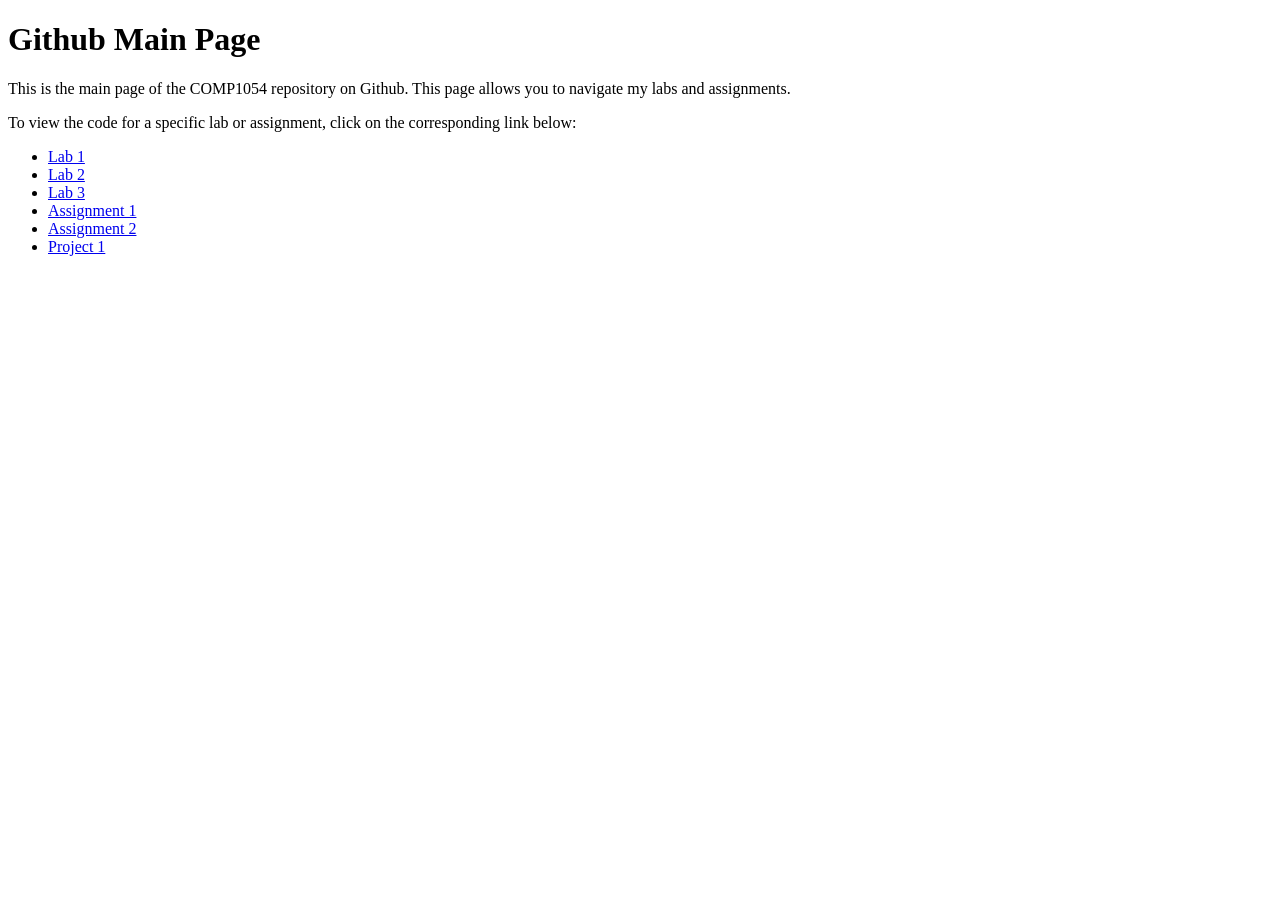
<file: index.html>
<!DOCTYPE html>
<html lang="en">
    <head>
        <meta charset="utf-8" />
        <title>Github Main Page</title>
        <meta name="viewport" content="width=device-width, initial-scale=1.0" />
    </head>
    <body>
        <h1>Github Main Page</h1>
        <p>This is the main page of the COMP1054 repository on Github. This page allows you to navigate my labs and assignments.</p>
        <p>To view the code for a specific lab or assignment, click on the corresponding link below:</p>
        <ul>
            <li><a href="lab-1/index.html">Lab 1</a></li>
            <li><a href="lab-2/index.html">Lab 2</a></li>
            <li><a href="lab-3/index.html">Lab 3</a></li>
            <li><a href="assignment-1/index.html">Assignment 1</a></li>
            <li><a href="assignment-2/womans-day.html">Assignment 2</a></li>
            <li><a href="project-1/stylestage.html">Project 1</a></li>
        </ul>
    </body>
</html>
</file>
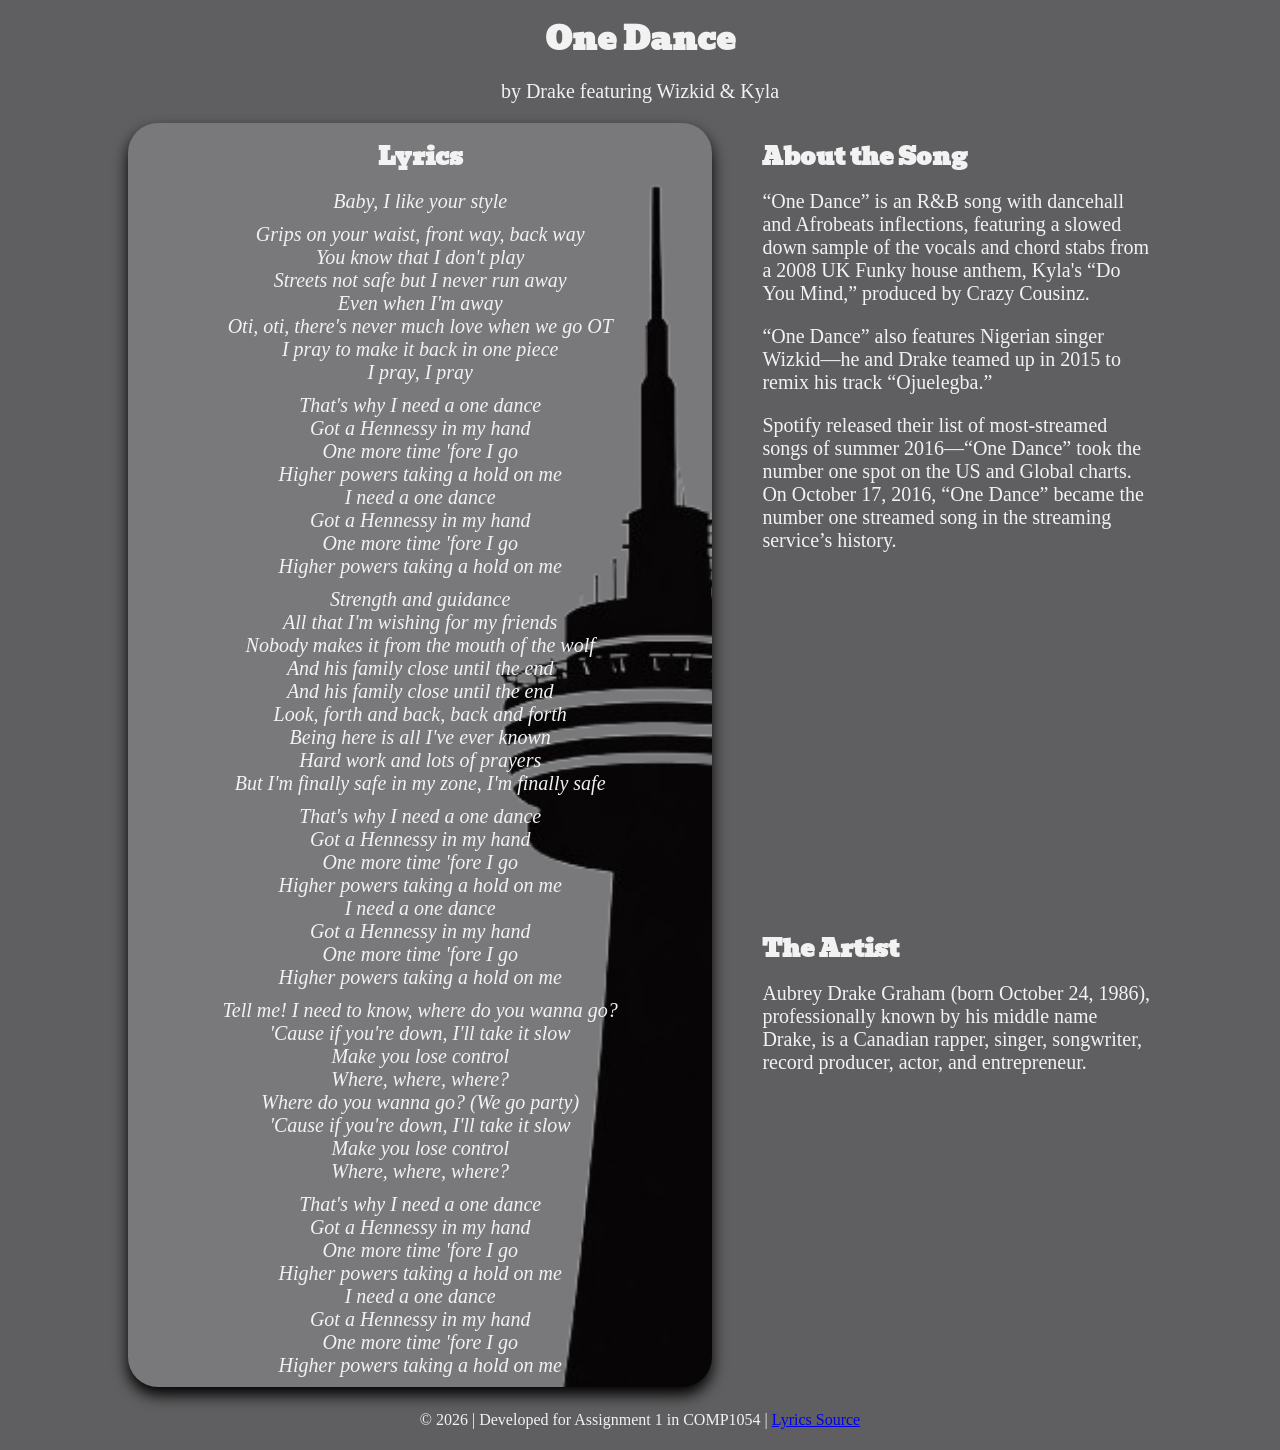
<file: assignment-1/index.html>
<!DOCTYPE html>
<html lang="en">
    <head>
        <meta charset="UTF-8">
        <meta name="viewport" content="width=device-width, initial-scale=1.0">
        <title>One Dance - Drake | Semantic Lyrics Page</title>
        <link rel="stylesheet" href="css/normalize.css">
        <link rel="stylesheet" href="css/main.css">
        <!--Load the google font-->
        <link rel="preconnect" href="https://fonts.googleapis.com">
        <link rel="preconnect" href="https://fonts.gstatic.com" crossorigin>
        <link href="https://fonts.googleapis.com/css2?family=Alfa+Slab+One&family=Bevan:ital@0;1&display=swap" rel="stylesheet">
    </head>
    <body>
        <!--Header Displaying song and artist-->
        <header>
            <h1>One Dance</h1>
            <p>by Drake featuring Wizkid & Kyla</p>
        </header>

        <main>
            <article>
                <!--Section 1: About the artist-->
                <section>
                    <h2>About the Song</h2>
                    <!--These paragraphs are from genius-->
                    <p>
                        “One Dance” is an R&B song with dancehall and Afrobeats inflections, featuring a slowed down sample of the vocals and chord stabs from a 2008 UK Funky house anthem, Kyla's “Do You Mind,” produced by Crazy Cousinz.
                    </p>
                    <p>
                        “One Dance” also features Nigerian singer Wizkid—he and Drake teamed up in 2015 to remix his track “Ojuelegba.”
                        </p>
                    <p>
                        Spotify released their list of most-streamed songs of summer 2016—“One Dance” took the number one spot on the US and Global charts. On October 17, 2016, “One Dance” became the number one streamed song in the streaming service’s history.
                    </p>
                </section>

                <!--Section 2: The lyrics-->
                <section>
                    <h2>Lyrics</h2>
                    <!--Use blockquotes to seperate different parts of the song-->
                    <blockquote>
                        Baby, I like your style
                    </blockquote>

                    <blockquote>
                        Grips on your waist, front way, back way<br>
                        You know that I don't play<br>
                        Streets not safe but I never run away<br>
                        Even when I'm away<br>
                        Oti, oti, there's never much love when we go OT<br>
                        I pray to make it back in one piece<br>
                        I pray, I pray
                    </blockquote>

                    <blockquote>
                        That's why I need a one dance<br>
                        Got a Hennessy in my hand<br>
                        One more time 'fore I go<br>
                        Higher powers taking a hold on me<br>
                        I need a one dance<br>
                        Got a Hennessy in my hand<br>
                        One more time 'fore I go<br>
                        Higher powers taking a hold on me
                    </blockquote>

                    <blockquote>
                        Strength and guidance<br>
                        All that I'm wishing for my friends<br>
                        Nobody makes it from the mouth of the wolf<br>
                        And his family close until the end<br>
                        And his family close until the end<br>
                        Look, forth and back, back and forth<br>
                        Being here is all I've ever known<br>
                        Hard work and lots of prayers<br>
                        But I'm finally safe in my zone, I'm finally safe
                    </blockquote>

                    <blockquote>
                        That's why I need a one dance<br>
                        Got a Hennessy in my hand<br>
                        One more time 'fore I go<br>
                        Higher powers taking a hold on me<br>
                        I need a one dance<br>
                        Got a Hennessy in my hand<br>
                        One more time 'fore I go<br>
                        Higher powers taking a hold on me
                    </blockquote>

                    <blockquote>
                        Tell me! I need to know, where do you wanna go?<br>
                        'Cause if you're down, I'll take it slow<br>
                        Make you lose control<br>
                        Where, where, where?<br>
                        Where do you wanna go? (We go party)<br>
                        'Cause if you're down, I'll take it slow<br>
                        Make you lose control<br>
                        Where, where, where?
                    </blockquote>

                    <blockquote>
                        That's why I need a one dance<br>
                        Got a Hennessy in my hand<br>
                        One more time 'fore I go<br>
                        Higher powers taking a hold on me<br>
                        I need a one dance<br>
                        Got a Hennessy in my hand<br>
                        One more time 'fore I go<br>
                        Higher powers taking a hold on me
                    </blockquote>
                </section>

                <!--For the aside we will have a paragraph about the artist-->
                <!--It's an aside not a section because this page is centred around the song, and not the artist-->
                <aside>
                    <h2>The Artist</h2>
                    <!--This is also from genius-->
                    <p>Aubrey Drake Graham (born October 24, 1986), professionally known by his middle name Drake, is a Canadian rapper, singer, songwriter, record producer, actor, and entrepreneur.</p>
                </aside>
            </article>
        </main>

        <!--Provide a footer linking to the genius lyrics of the song-->
        <footer>
            <p><small>&copy; 2026 | Developed for Assignment 1 in COMP1054 | <a href="https://genius.com/Drake-one-dance-lyrics" target="_blank">Lyrics Source</a></small></p>
        </footer>

    </body>
</html>
</file>
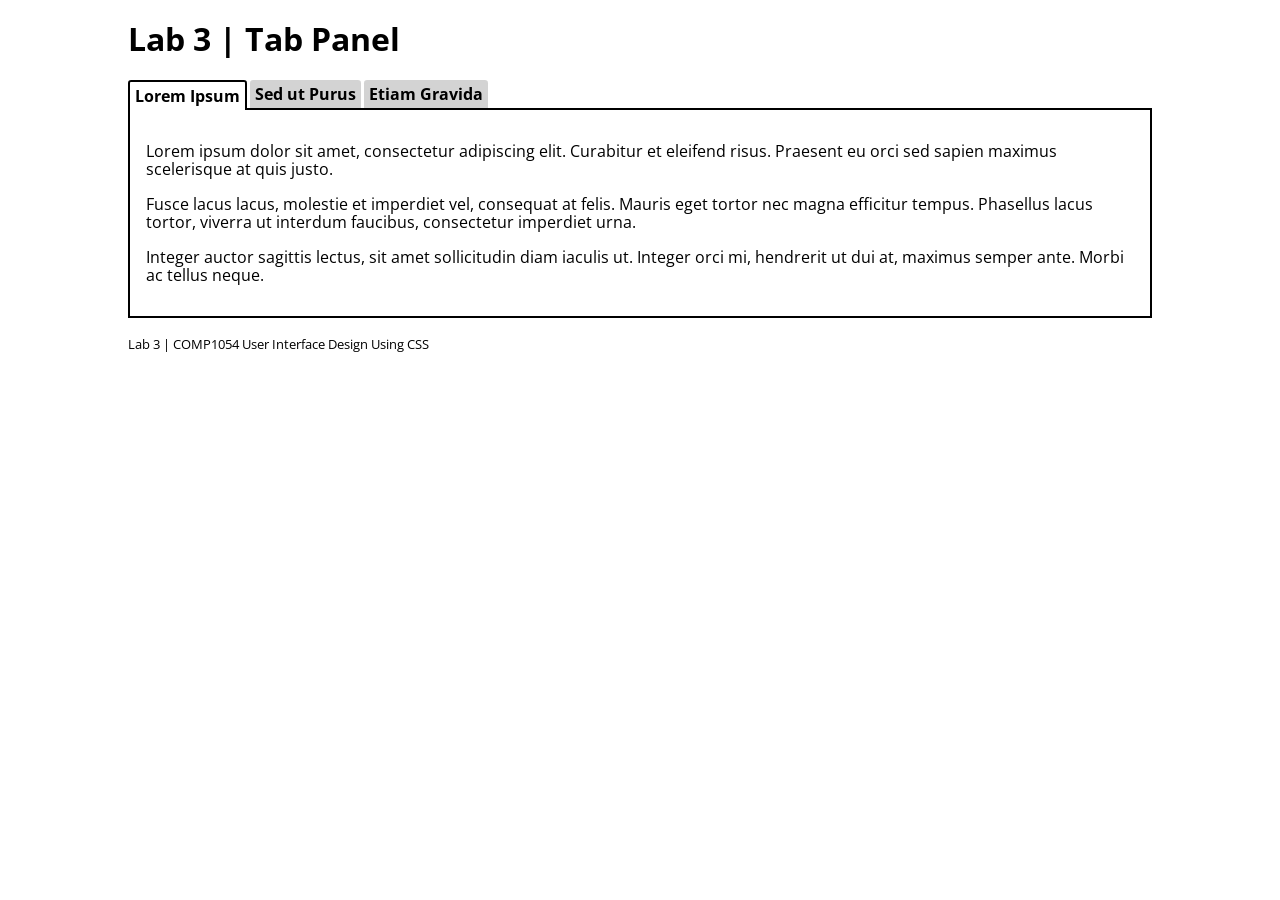
<file: lab-3/index.html>
<!DOCTYPE html>
<html lang="en">
	<head>
		<meta charset="utf-8" />
		<title>Lab 3 | COMP1054 User Interface Design Using CSS</title>
		<meta name="viewport" content="width=device-width, initial-scale=1.0" />
		<link href="css/normalize.css" rel="stylesheet" />
		<link href="css/lab3.css" rel="stylesheet" />
		<script src="js/lab3.js" defer></script>
	</head>
	<body>
		<div id="container">
			<header>
				<h1>Lab 3 | Tab Panel</h1>
			</header>
			<main>
				<div class="tabs">
					<ul role="tablist">
						<li role="tab"><a href="#tabpanel1">Lorem Ipsum</a></li>
						<li role="tab"><a href="#tabpanel2">Sed ut Purus</a></li>
						<li role="tab"><a href="#tabpanel3">Etiam Gravida</a></li>
					</ul>
					<div role="tabpanel" id="tabpanel1">
						<p>Lorem ipsum dolor sit amet, consectetur adipiscing elit. Curabitur et eleifend risus. Praesent eu orci sed sapien maximus scelerisque at quis justo.</p>
						<p>Fusce lacus lacus, molestie et imperdiet vel, consequat at felis. Mauris eget tortor nec magna efficitur tempus. Phasellus lacus tortor, viverra ut interdum faucibus, consectetur imperdiet urna.</p>
						<p>Integer auctor sagittis lectus, sit amet sollicitudin diam iaculis ut. Integer orci mi, hendrerit ut dui at, maximus semper ante. Morbi ac tellus neque.</p>
					</div>
					<div role="tabpanel" id="tabpanel2">
						<p>Sed ut purus porta odio sollicitudin congue. Proin luctus molestie varius. Curabitur sed maximus elit. Ut viverra ante et urna bibendum consectetur.</p>
						<p>Quisque nisi risus, dignissim in placerat id, gravida in elit. Proin et mollis libero, quis finibus tortor. Nullam condimentum posuere venenatis. Nam ex risus, maximus ut imperdiet ultrices, ornare id velit.</p>
					</div>
					<div role="tabpanel" id="tabpanel3">
						<p>Etiam gravida sit amet odio nec accumsan. Suspendisse imperdiet ac quam in cursus. Pellentesque ut nunc quis velit pharetra aliquet. Donec sodales eget libero id efficitur. Donec ex dui, dapibus a dui sit amet, fermentum dignissim risus.</p>
						<p>Nullam viverra a ante at fringilla. Vestibulum ut ante id augue ultricies mattis. Mauris vitae urna aliquam, laoreet nibh eu, aliquam dolor.</p>
						<p>Curabitur felis ipsum, finibus a gravida at, aliquet non arcu. Nam efficitur ullamcorper quam a tincidunt. Cras ut mi ut nulla commodo lacinia eu eu velit.</p>
					</div>
				</div><!-- .tabs -->
			</main>
			<footer>
				<p><small>Lab 3 | COMP1054 User Interface Design Using CSS</small></p>
			</footer>
		</div><!-- end #container -->
	</body>
</html>
</file>
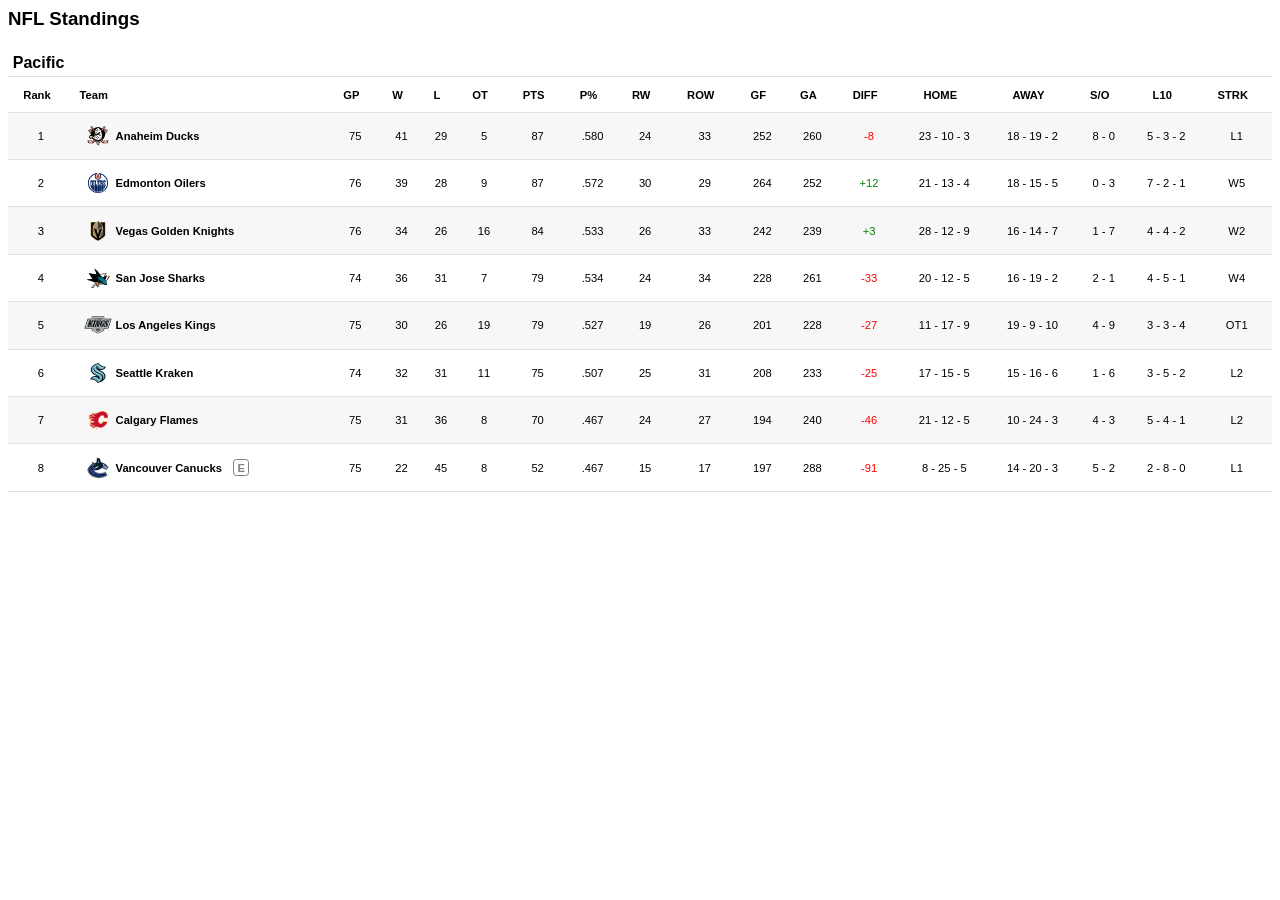
<file: lab-4/index.html>
<html lang="en">
<head>
	<meta charset="UTF-8">
	<title>NHL Central Division Standings</title>
	<meta name="viewport" content="width=device-width, initial-scale=1.0">
	<link href="css/main.css" rel="stylesheet" />
	<script src="js/tablesort/tablesort.min.js"></script>
	<link href="js/tablesort/css/tablesort.css" rel="stylesheet">
	<script src="js/tables.js" defer></script>
</head>
    <body>
        <header>
            <h3>NFL Standings</h3>
        </header>
        <main>
            <colgroup>
                <col />
                <col />
                <col />
                <col />
                <col />
                <col />
                <col />
                <col />
                <col />
                <col />
                <col />
                <col />
                <col />
                <col />
            </colgroup>
            <table>
                <caption>Pacific</caption>
                <thead>
                    <tr>
                        <th scope="col">Rank</th>
                        <th scope="col">Team</th>
                        <th scope="col">GP</th>
                        <th scope="col">W</th>
                        <th scope="col">L</th>
                        <th scope="col">OT</th>
                        <th scope="col">PTS</th>
                        <th scope="col">P%</th>
                        <th scope="col">RW</th>
                        <th scope="col">ROW</th>
                        <th scope="col">GF</th>
                        <th scope="col">GA</th>
                        <th scope="col">DIFF</th>
                        <th scope="col">HOME</th>
                        <th scope="col">AWAY</th>
                        <th scope="col">S/O</th>
                        <th scope="col">L10</th>
                        <th scope="col">STRK</th>
                    </tr>
                </thead>
                <tbody>
                    <tr>
                        <td>1</td>
                        <th>
                            <img src="images/ana.svg" alt="Anaheim logo">
                            Anaheim Ducks
                        </th>
                        <td>75</td>
                        <td>41</td>
                        <td>29</td>
                        <td>5</td>
                        <td>87</td>
                        <td>.580</td>
                        <td>24</td>
                        <td>33</td>
                        <td>252</td>
                        <td>260</td>
                        <td class="red">-8</td>
                        <td>23 - 10 - 3</td>
                        <td>18 - 19 - 2</td>
                        <td>8 - 0</td>
                        <td>5 - 3 - 2</td>
                        <td>L1</td>
                    </tr>
                    <tr>
                        <td>2</td>
                        <th>
                            <img src="images/edm.svg" alt="Edmonton logo">
                            Edmonton Oilers
                        </th>
                        <td>76</td>
                        <td>39</td>
                        <td>28</td>
                        <td>9</td>
                        <td>87</td>
                        <td>.572</td>
                        <td>30</td>
                        <td>29</td>
                        <td>264</td>
                        <td>252</td>
                        <td class="green">+12</td>
                        <td>21 - 13 - 4</td>
                        <td>18 - 15 - 5</td>
                        <td>0 - 3</td>
                        <td>7 - 2 - 1</td>
                        <td>W5</td>
                    </tr>
                    <tr>
                        <td>3</td>
                        <th>
                            <img src="images/vgk.svg" alt="Vegas logo">
                            Vegas Golden Knights
                        </th>
                        <td>76</td>
                        <td>34</td>
                        <td>26</td>
                        <td>16</td>
                        <td>84</td>
                        <td>.533</td>
                        <td>26</td>
                        <td>33</td>
                        <td>242</td>
                        <td>239</td>
                        <td class="green">+3</td>
                        <td>28 - 12 - 9</td>
                        <td>16 - 14 - 7</td>
                        <td>1 - 7</td>
                        <td>4 - 4 - 2</td>
                        <td>W2</td>
                    </tr>
                    <tr>
                        <td>4</td>
                        <th>
                            <img src="images/sjs.svg" alt="San Jose logo">
                            San Jose Sharks
                        </th>
                        <td>74</td>
                        <td>36</td>
                        <td>31</td>
                        <td>7</td>
                        <td>79</td>
                        <td>.534</td>
                        <td>24</td>
                        <td>34</td>
                        <td>228</td>
                        <td>261</td>
                        <td class="red">-33</td>
                        <td>20 - 12 - 5</td>
                        <td>16 - 19 - 2</td>
                        <td>2 - 1</td>
                        <td>4 - 5 - 1</td>
                        <td>W4</td>
                    </tr>
                    <tr>
                        <td>5</td>
                        <th>
                            <img src="images/lak.svg" alt="Los Angeles logo">
                            Los Angeles Kings
                        </th>
                        <td>75</td>
                        <td>30</td>
                        <td>26</td>
                        <td>19</td>
                        <td>79</td>
                        <td>.527</td>
                        <td>19</td>
                        <td>26</td>
                        <td>201</td>
                        <td>228</td>
                        <td class="red">-27</td>
                        <td>11 - 17 - 9</td>
                        <td>19 - 9 - 10</td>
                        <td>4 - 9</td>
                        <td>3 - 3 - 4</td>
                        <td>OT1</td>
                    </tr>
                    <tr>
                        <td>6</td>
                        <th>
                            <img src="images/sea.svg" alt="Seattle logo">
                            Seattle Kraken
                        </th>
                        <td>74</td>
                        <td>32</td>
                        <td>31</td>
                        <td>11</td>
                        <td>75</td>
                        <td>.507</td>
                        <td>25</td>
                        <td>31</td>
                        <td>208</td>
                        <td>233</td>
                        <td class="red">-25</td>
                        <td>17 - 15 - 5</td>
                        <td>15 - 16 - 6</td>
                        <td>1 - 6</td>
                        <td>3 - 5 - 2</td>
                        <td>L2</td>
                    </tr>
                     <tr>
                        <td>7</td>
                        <th>
                            <img src="images/cgy.svg" alt="Calgary logo">
                            Calgary Flames
                        </th>
                        <td>75</td>
                        <td>31</td>
                        <td>36</td>
                        <td>8</td>
                        <td>70</td>
                        <td>.467</td>
                        <td>24</td>
                        <td>27</td>
                        <td>194</td>
                        <td>240</td>
                        <td class="red">-46</td>
                        <td>21 - 12 - 5</td>
                        <td>10 - 24 - 3</td>
                        <td>4 - 3</td>
                        <td>5 - 4 - 1</td>
                        <td>L2</td>
                    </tr>
                    <tr>
                        <td>8</td>
                        <th>
                            <img src="images/van.svg" alt="Vancouver logo">
                            Vancouver Canucks
                            <span>E</span>
                        </th>
                        <td>75</td>
                        <td>22</td>
                        <td>45</td>
                        <td>8</td>
                        <td>52</td>
                        <td>.467</td>
                        <td>15</td>
                        <td>17</td>
                        <td>197</td>
                        <td>288</td>
                        <td class="red">-91</td>
                        <td>8 - 25 - 5</td>
                        <td>14 - 20 - 3</td>
                        <td>5 - 2</td>
                        <td>2 - 8 - 0</td>
                        <td>L1</td>
                    </tr>
                </tbody>
            </table>
        </main>
    </body>
</html>
</file>
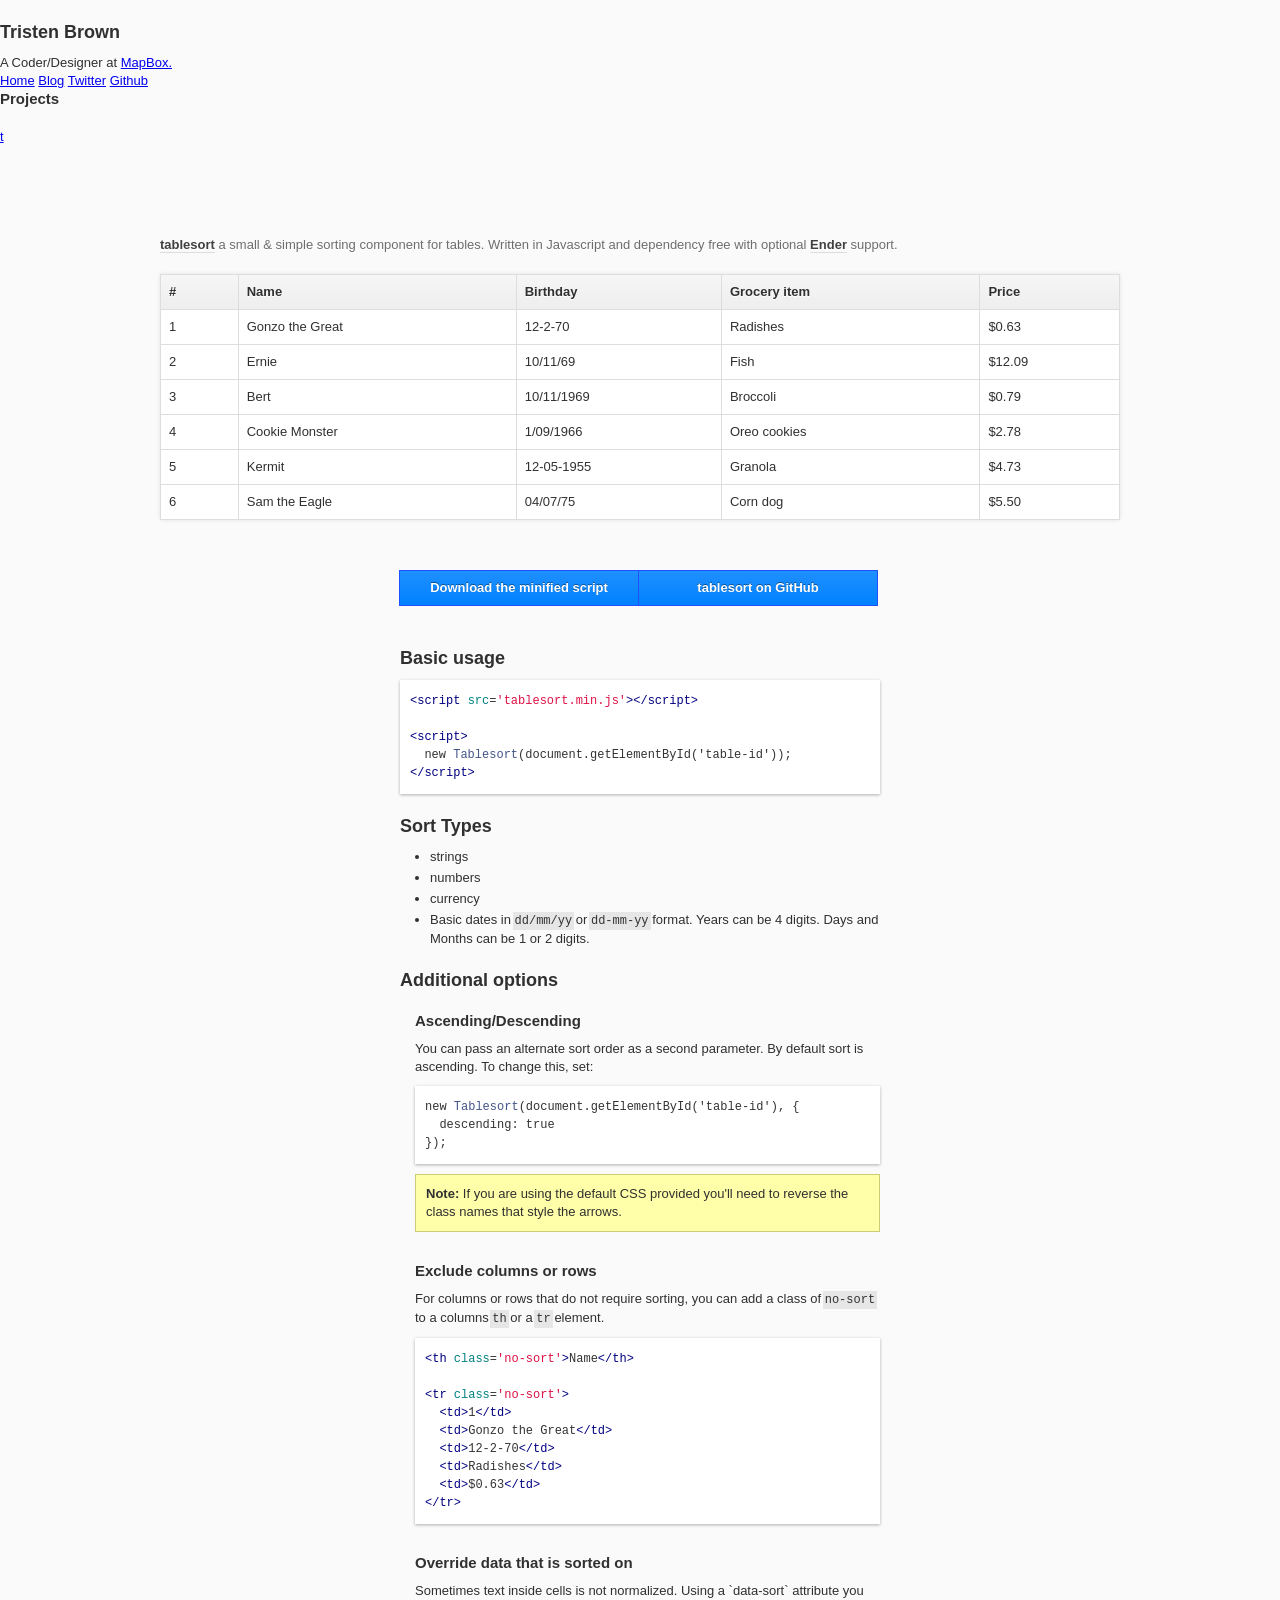
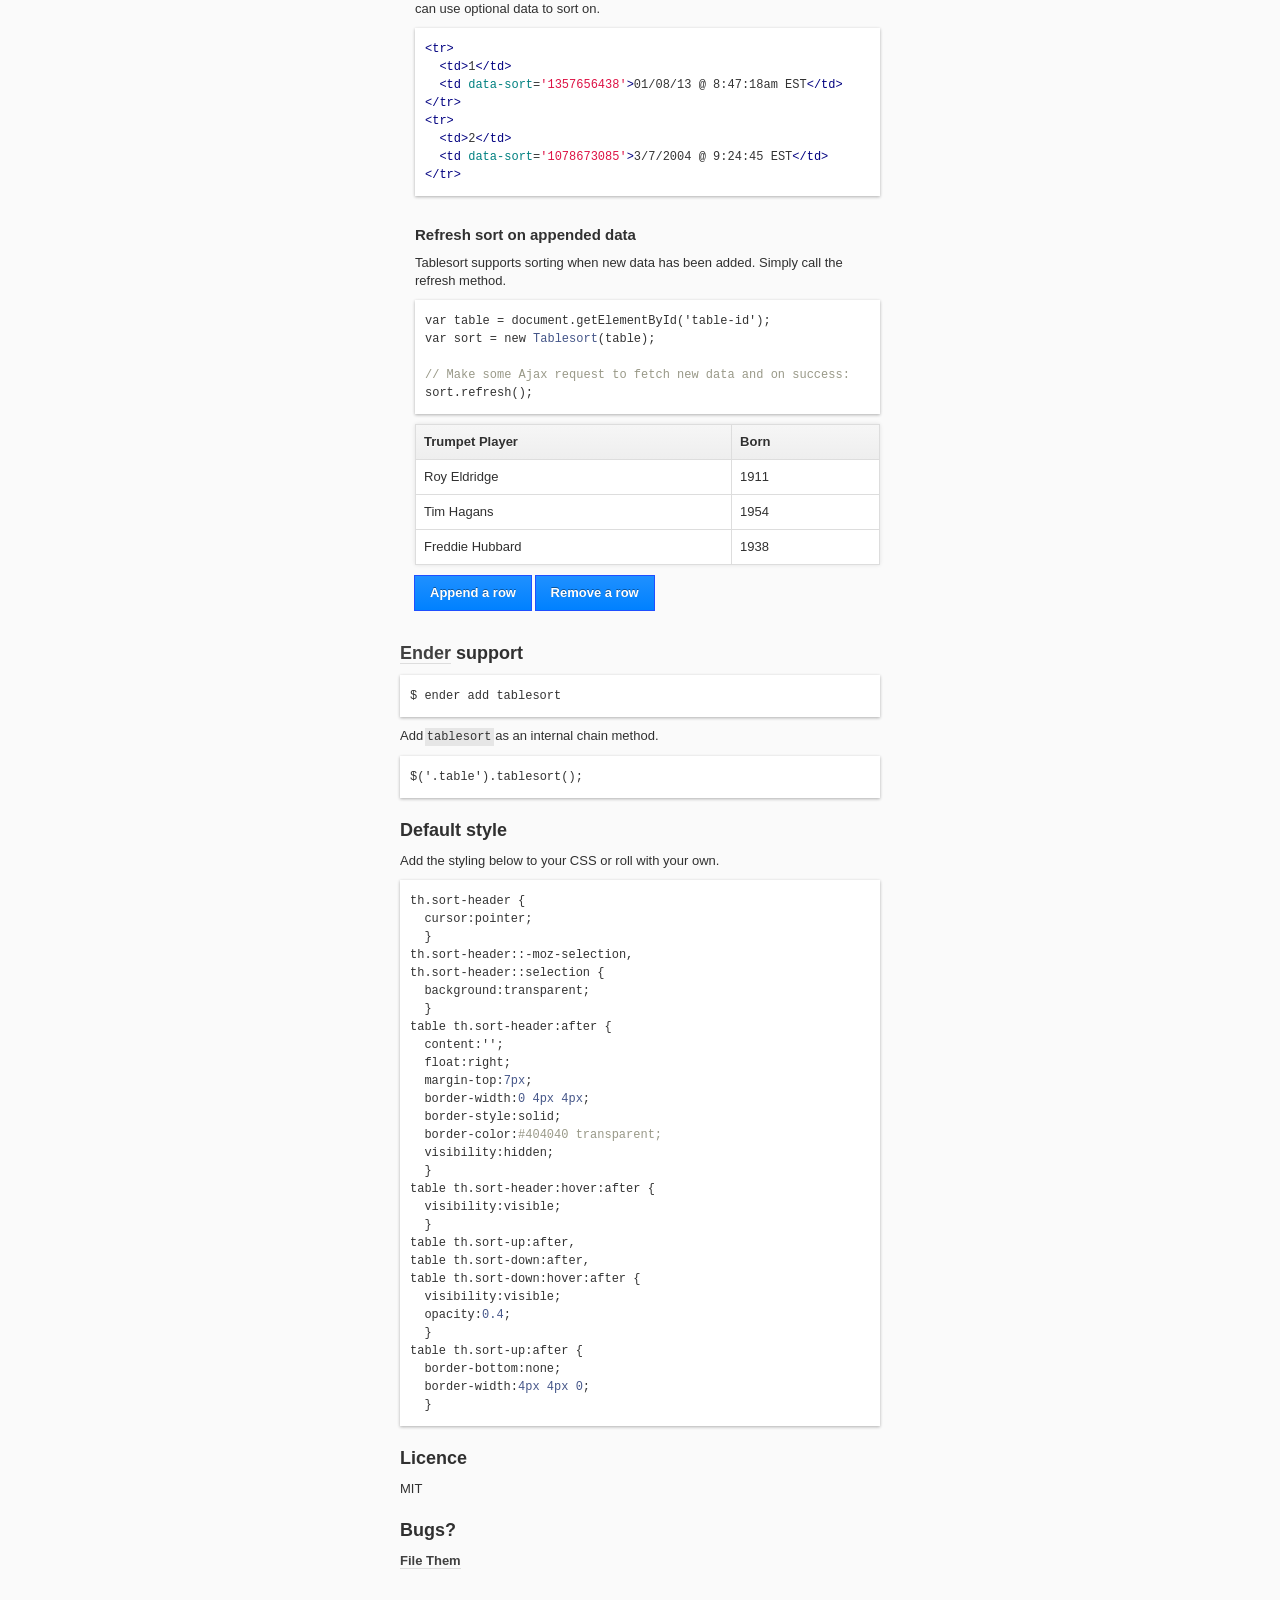
<file: lab-4/js/tablesort/demo/index.html>
<!DOCTYPE html>
<html>
<head>
<meta charset=utf-8 />
<title>tablesort | tristen</title>
<link href='http://tristen.ca/global.css' rel='stylesheet'>
<link href='style.css' rel='stylesheet'>
</head>
<body onload='prettyPrint()'>

<div id='masthead'>
  <div class='limiter col12 clearfix'>
    <div class='col3'>
      <div class='inner'>
        <h2>Tristen Brown</h2>
        <p>A Coder/Designer at <a href='http://mapbox.com'>MapBox.</a></p>
        <a href='http://tristen.ca' class='icon home' title='Homepage'>Home</a>
        <a href='http://tristen.ca/blog' class='icon blog' title='Blog'>Blog</a>
        <a href='http://twitter.com/fallsemo' class='icon twitter' title='Twitter'>Twitter</a>
        <a href='http://github.com/tristen' class='icon github' title='GitHub'>Github</a>
      </div>
    </div>
    <div class='col col9'>
      <div class='inner'>
        <h3>Projects</h3>
        <ul id='tristen-projects'></ul>
      </div>
    </div>
    <a href='#' id='t-toggle'><span>t</span></a>
  </div>
</div>

<div class='page'>
  <div class='inner'>
    <div class='heading'>
      <h1><a href='http://github.com/tristen/tablesort'>tablesort</a><span class='description'> a small &amp; simple sorting component for tables. Written in Javascript and dependency free with optional <a href='http://ender.no.de'>Ender</a> support.</span></h1>
    </div>
    <table id='sort' class='sort'>
      <thead>
        <tr>
          <th>#</th>
          <th>Name</th>
          <th>Birthday</th>
          <th>Grocery item</th>
          <th>Price</th>
        </tr>
      </thead>
      <tbody>
        <tr>
          <td>1</td>
          <td>Gonzo the Great</td>
          <td>12-2-70</td>
          <td>Radishes</td>
          <td>$0.63</td>
        </tr>
        <tr>
          <td>2</td>
          <td>Ernie</td>
          <td>10/11/69</td>
          <td>Fish</td>
          <td>$12.09</td>
        </tr>
        <tr>
          <td>3</td>
          <td>Bert</td>
          <td>10/11/1969</td>
          <td>Broccoli</td>
          <td>$0.79</td>
        </tr>
        <tr>
          <td>4</td>
          <td>Cookie Monster</td>
          <td>1/09/1966</td>
          <td>Oreo cookies</td>
          <td>$2.78</td>
        </tr>
        <tr>
          <td>5</td>
          <td>Kermit</td>
          <td>12-05-1955</td>
          <td>Granola</td>
          <td>$4.73</td>
        </tr>
        <tr>
          <td>6</td>
          <td>Sam the Eagle</td>
          <td>04/07/75</td>
          <td>Corn dog</td>
          <td>$5.50</td>
        </tr>
      </tbody>
    </table>
    <div class='links clearfix'>
      <a class='button' href='https://raw.github.com/tristen/tablesort/gh-pages/tablesort.min.js'>Download the minified script</a>
      <a class='button' href='https://github.com/tristen/tablesort'>tablesort on GitHub</a>
    </div>

  </div>
  <div class='content'>
    <div class='inner'>
      <h2 id='usage'>Basic usage</h2>
  <pre class='prettyprint'>
&lt;script src='tablesort.min.js'&gt;&lt;/script&gt;

&lt;script&gt;
  new Tablesort(document.getElementById('table-id'));
&lt;/script&gt;</pre>

      <h2 id='types'>Sort Types</h2>
      <ul>
        <li>strings</li>
        <li>numbers</li>
        <li>currency </li>
        <li>Basic dates in <code>dd/mm/yy</code> or <code>dd-mm-yy</code> format. Years can be
        4 digits. Days and Months can be 1 or 2 digits.</li>
      </ul>

      <h2 id='options'>Additional options</h2>
      <div class='options'>
        <h3 id='direction'>Ascending/Descending</h3>
        <p>You can pass an alternate sort order as a second parameter. By default sort is ascending. To change this, set:</p>
  <pre class='prettyprint'>
new Tablesort(document.getElementById('table-id'), {
  descending: true
});</pre>
<p class='notice'><strong>Note:</strong> If you are using the default CSS provided you'll need to reverse the class names that style the arrows.</p>
        <h3 id='exclude'>Exclude columns or rows</h3>
        For columns or rows that do not require sorting, you can add a class of <code>no-sort</code> to a columns <code>th</code> or a <code>tr</code> element.
<pre class='prettyprint'>
&lt;th class='no-sort'&gt;Name&lt;/th&gt;

&lt;tr class='no-sort'&gt;
  &lt;td&gt;1&lt;/td&gt;
  &lt;td&gt;Gonzo the Great&lt;/td&gt;
  &lt;td&gt;12-2-70&lt;/td&gt;
  &lt;td&gt;Radishes&lt;/td&gt;
  &lt;td&gt;$0.63&lt;/td&gt;
&lt;/tr&gt;
</pre>


        <h3 id='data-sort'>Override data that is sorted on</h3>
        <p>Sometimes text inside cells is not normalized. Using a `data-sort` attribute you can use optional data to sort on.</p>
<pre class='prettyprint'>
&lt;tr>
  &lt;td&gt;1&lt;/td&gt;
  &lt;td data-sort='1357656438'&gt;01/08/13 @ 8:47:18am EST&lt;/td&gt;
&lt;/tr&gt;
&lt;tr&gt;
  &lt;td&gt;2&lt;/td&gt;
  &lt;td data-sort='1078673085'&gt;3/7/2004 @ 9:24:45 EST&lt;/td&gt;
&lt;/tr&gt;
</pre>

        <h3 id='refresh'>Refresh sort on appended data</h3>
        <p>Tablesort supports sorting when new data has been added. Simply call the refresh method.</p>
        <pre class='prettyprint'>
var table = document.getElementById('table-id');
var sort = new Tablesort(table);

// Make some Ajax request to fetch new data and on success:
sort.refresh();
</pre>
        <table id='refresh-table' class='sort'>
          <thead>
            <tr>
              <th>Trumpet Player</th>
              <th>Born</th>
            </tr>
          </thead>
          <tbody>
            <tr>
              <td>Roy Eldridge</td>
              <td>1911</td>
            </tr>
            <tr>
              <td>Tim Hagans</td>
              <td>1954</td>
            </tr>
            <tr>
              <td>Freddie Hubbard</td>
              <td>1938</td>
            </tr>
          </tbody>
        </table>
        <a href='#' id='add' class='button'>Append a row</a>
        <a href='#' id='remove' class='button'>Remove a row</a>
      </div>
      <h2><a href='http://ender.no.de'>Ender</a> support</h2>
<pre class='prettyprint'>$ ender add tablesort</pre>

<p>Add <code>tablesort</code> as an internal chain method.</p>
<pre class='prettyprint'>
$('.table').tablesort();
</pre>

      <h2 id='style'>Default style</h2>
      <p>Add the styling below to your CSS or roll with your own.</p>
  <pre class='prettyprint' style='font-weight:normal;'>
th.sort-header {
  cursor:pointer;
  }
th.sort-header::-moz-selection,
th.sort-header::selection {
  background:transparent;
  }
table th.sort-header:after {
  content:'';
  float:right;
  margin-top:7px;
  border-width:0 4px 4px;
  border-style:solid;
  border-color:#404040 transparent;
  visibility:hidden;
  }
table th.sort-header:hover:after {
  visibility:visible;
  }
table th.sort-up:after,
table th.sort-down:after,
table th.sort-down:hover:after {
  visibility:visible;
  opacity:0.4;
  }
table th.sort-up:after {
  border-bottom:none;
  border-width:4px 4px 0;
  }</pre>

    <h2 id='licence'>Licence</h2>
    <p>MIT</p>

    <h2 id='issues'>Bugs?</h2>
    <a href='https://github.com/tristen/tablesort/issues'>File Them</a>
    </div>
  </div>
</div>
<script src='http://tristen.ca/site.js'></script>
<script>
  var masthead = new Tristen();
  masthead.masthead();
</script>
<script src='prettify.js'></script>
<script src='../tablesort.min.js'></script>
<script>
  new Tablesort(document.getElementById('sort'));

  var trumpeters = [
    {
      "name": "Miles Davis",
      "born": 1926
    },
    {
      "name": "Dizzy Gillespie",
      "born": 1917
    },
    {
      "name": "Wynton Marsalis",
      "born": 1961
    },
    {
      "name": "Tom Harell",
      "born": 1946
    },
    {
      "name": "Roy Hargrove",
      "born": 1969
    },
    {
      "name": "Chet Baker",
      "born": 1929
    },
    {
      "name": "Nicholas Payton",
      "born": 1973
    },
    {
      "name": "Wallace Roney",
      "born": 1960
    },
    {
      "name": "Rex Stewart",
      "born": 1907
    },
    {
      "name": "Tim Hagans",
      "born": 1954
    },
    {
      "name": "Roy Eldridge",
      "born": 1911
    },
    {
      "name": "Freddie Hubbard",
      "born": 1938
    }
  ]
  var r = document.getElementById('refresh-table');
  var add = document.getElementById('add');
  var remove = document.getElementById('remove');
  var refresh = new Tablesort(r);

  function cancel(event) {
    (event.preventDefault) ? event.preventDefault() : event.returnValue = false;
    (event.stopPropagation) ? event.stopPropagation() : event.cancelBubble = true;
  }

addEvent(add, 'click', function(e) {
  cancel(e);
  var player = trumpeters[Math.floor(Math.random() * trumpeters.length)];

  var rowCount = r.rows.length;
  var row = r.insertRow(rowCount);

  var cellName = row.insertCell(0);
      cellName.innerHTML = player.name;

  var cellBorn = row.insertCell(1);
      cellBorn.innerHTML = player.born;

  refresh.refresh();
});
addEvent(remove, 'click', function(e) {
  cancel(e);
  var rowCount = r.rows.length;
  if (rowCount === 2) return;
  r.deleteRow(rowCount - 1);
});
</script>

<script>
var analytics=analytics||[];(function(){var e=["identify","track","trackLink","trackForm","trackClick","trackSubmit","page","pageview","ab","alias","ready","group"],t=function(e){return function(){analytics.push([e].concat(Array.prototype.slice.call(arguments,0)))}};for(var n=0;n<e.length;n++)analytics[e[n]]=t(e[n])})(),analytics.load=function(e){var t=document.createElement("script");t.type="text/javascript",t.async=!0,t.src=("https:"===document.location.protocol?"https://":"http://")+"d2dq2ahtl5zl1z.cloudfront.net/analytics.js/v1/"+e+"/analytics.min.js";var n=document.getElementsByTagName("script")[0];n.parentNode.insertBefore(t,n)};
analytics.load("ppyh4q5xb3");
</script>

</body>
</html>
</file>
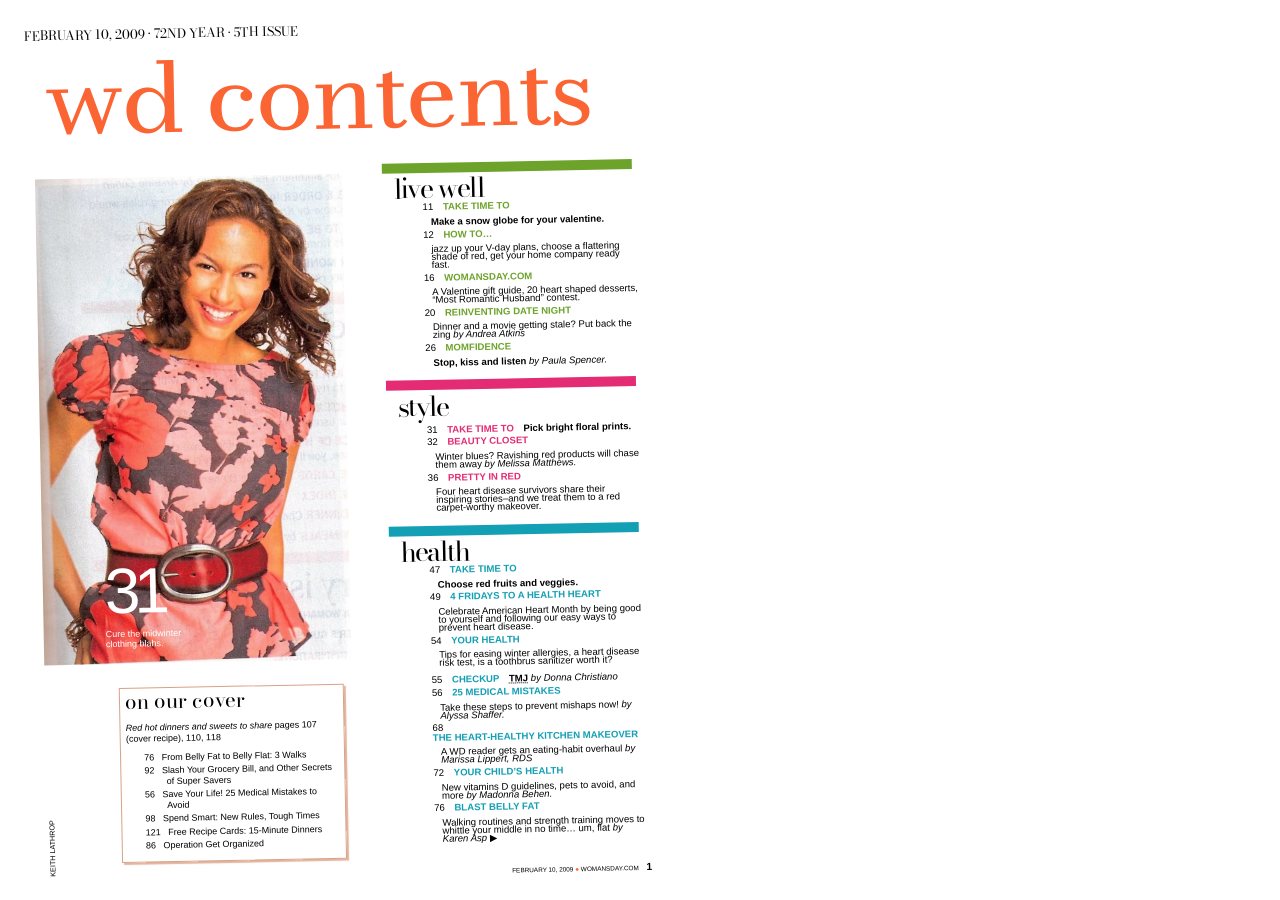
<file: assignment-2/womans-day.html>
<!DOCTYPE html>
<html lang="en">
<head>
	<meta charset="utf-8" />
	<title>WD Contents | Woman’s Day</title>
	<meta name="viewport" content="width=device-width, initial-scale=1.0" />
	<link href="css/normalize.css" rel="stylesheet" />
	<link href="css/styles.css" rel="stylesheet" />
	<link rel="preconnect" href="https://fonts.googleapis.com">
	<link rel="preconnect" href="https://fonts.gstatic.com" crossorigin>
	<link rel="preconnect" href="https://fonts.gstatic.com" crossorigin>
	<link href="https://fonts.googleapis.com/css2?family=Bodoni+Moda:ital,opsz,wght@0,6..96,400..900;1,6..96,400..900&display=swap" rel="stylesheet">
</head>
<body>
	<div id="container">
		<header>
			<h1>WD Contents</h1>
			<p>February 10, 2009 • 72nd Year • 5th Issue</p>
		</header>
		<main>
			<section>
				<h2>Live Well</h2>
				<ol>
					<li value="11">
						<h3>Take Time To</h3>
						<p><strong>Make a snow globe for your valentine.</strong></p>
					</li>
					<li value="12">
						<h3>How To…</h3>
						<p>jazz up your V-day plans, choose a flattering shade of red, get your home company ready fast.</p>
					</li>
					<li value="16">
						<h3>WomansDay.com</h3>
						<p>A Valentine gift guide, 20 heart shaped desserts, <q>Most Romantic Husband</q> contest.</p>
					</li>
					<li value="20">
						<h3>Reinventing Date Night</h3>
						<p>Dinner and a movie getting stale? Put back the zing <em>by Andrea Atkins</em></p>
					</li>
					<li value="26">
						<h3>Momfidence</h3>
						<p><strong>Stop, kiss and listen</strong> <em>by Paula Spencer.</em></p>
					</li>
				</ol>
			</section>
			<section>
				<h2>Style</h2>
				<ol>
					<li value="31">
						<h3>Take Time To</h3>
						<p><strong>Pick bright floral prints.</strong></p>
					</li>
					<li value="32">
						<h3>Beauty Closet</h3>
						<p>Winter blues? Ravishing red products will chase them away <em>by Melissa Matthews.</em></p>
					</li>
					<li value="36">
						<h3>Pretty In Red</h3>
						<p>Four heart disease survivors share their inspiring stories–and we treat them to a red carpet-worthy makeover.</p>
					</li>
				</ol>
			</section>
			<section>
				<h2>Health</h2>
				<ol>
					<li value="47">
						<h3>Take Time To</h3>
						<p><strong>Choose red fruits and veggies.</strong></p>
					</li>
					<li value="49">
						<h3>4 Fridays To A Health Heart</h3>
						<p>Celebrate American Heart Month by being good to yourself and following our easy ways to prevent heart disease.</p>
					</li>
					<li value="54">
						<h3>Your Health</h3>
						<p>Tips for easing winter allergies, a heart disease risk test, is a toothbrus sanitizer worth it?</p>
					</li>
					<li value="55">
						<h3>Checkup</h3>
						<p><abbr title="Temporal-Mandibular Joint">TMJ</abbr> <em>by Donna Christiano</em></p>
					</li>
					<li value="56">
						<h3>25 Medical Mistakes</h3>
						<p>Take these steps to prevent mishaps now! <em>by Alyssa Shaffer.</em></p>
					</li>
					<li value="68">
						<h3>The Heart-Healthy Kitchen Makeover</h3>
						<p>A WD reader gets an eating-habit overhaul <em>by Marissa Lippert, RDS</em></p>
					</li>
					<li value="72">
						<h3>Your Child’s Health</h3>
						<p>New vitamins D guidelines, pets to avoid, and more <em>by Madonna Behen.</em></p>
					</li>
					<li value="76">
						<h3>Blast Belly Fat</h3>
						<p>Walking routines and strength training moves to whittle your middle in no time… um, flat <em>by Karen Asp</em> ▶</li>
				</ol>
			</section>
			<aside>
				<figure>
					<img src="model.jpg" alt="model" height="" width="" />
					<figcaption>
						<p><em>31</em> Cure the midwinter clothing blahs.</p>
						<p>Keith Lathrop</p>
					</figcaption>
				</figure>
			</aside>
			<aside>
				<h2>On Our Cover</h2>
				<p><em>Red hot dinners and sweets to share</em> pages 107 (cover recipe), 110, 118</p>
				<ol>
					<li value="76">From Belly Fat to Belly Flat: 3 Walks</li>
					<li value="92">Slash Your Grocery Bill, and Other Secrets of Super Savers</li>
					<li value="56">Save Your Life! 25 Medical Mistakes to Avoid</li>
					<li value="98">Spend Smart: New Rules, Tough Times</li>
					<li value="121">Free Recipe Cards: 15-Minute Dinners</li>
					<li value="86">Operation Get Organized</li>
				</ol>
			</aside>
		</main>
		<footer>
			<p><small><time datetime="2009-02-10">February 10, 2009</time> <em>●</em> WomansDay.com <strong>1</strong></small></p>
		</footer>
	</div><!-- end #container -->
</body>
</html>
</file>
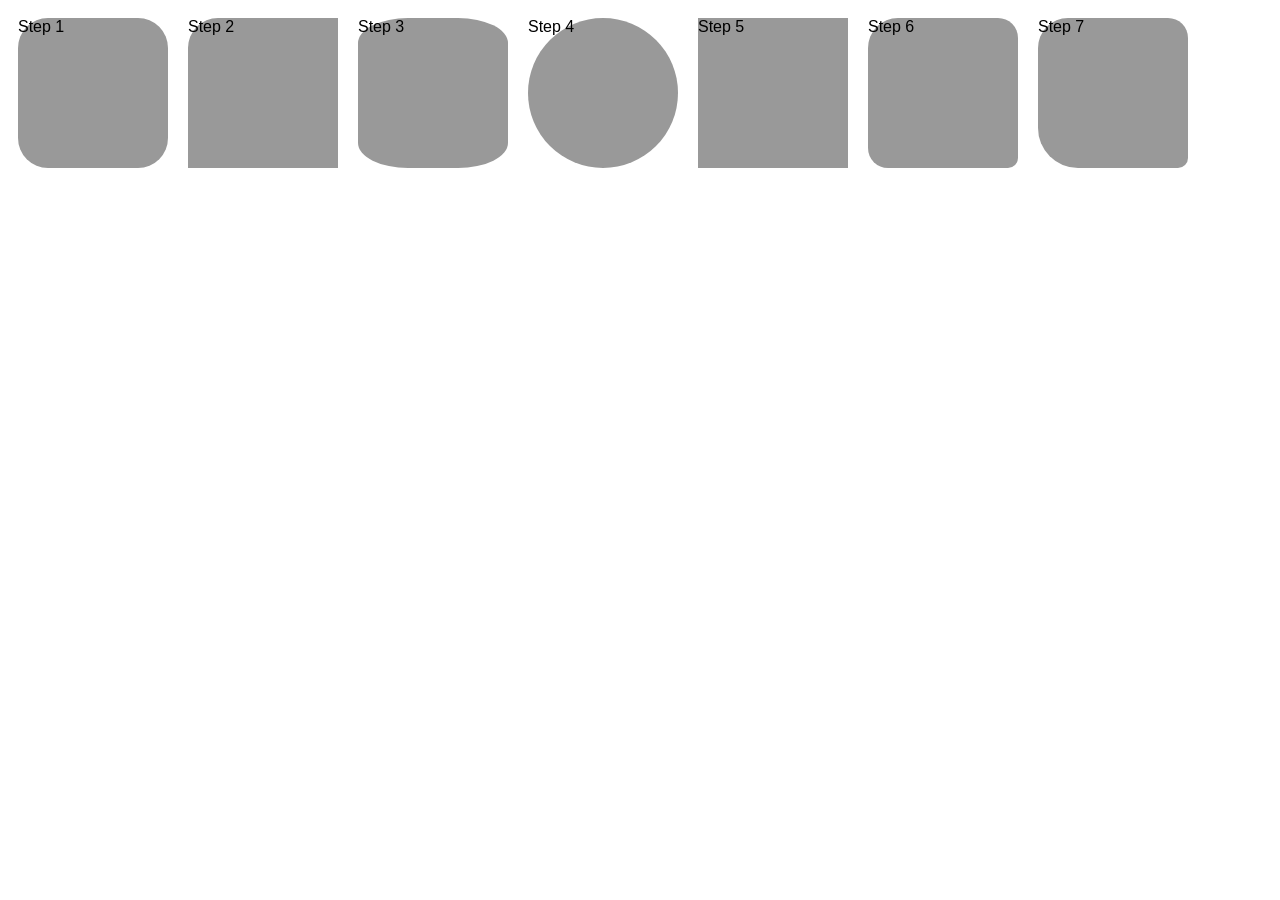
<file: lesson-6/1-rounded-corners.html>
<!DOCTYPE html>
<html lang="en">
<head>
	<meta charset="utf-8" />
	<title>Rounded Corners | COMP1054 Web User Interface Design</title>
	<style>
		html {
			font-family: sans-serif;
		}
		div {
			background: #999;
			float: left;
			height: 150px;
			margin: 10px;
			width: 150px;
		}
		/* STEP 1: Set all corners to the same radius value with border-radius */
		.all-corners {
			border-radius: 30px;
		}
		/* STEP 2: Set only one corner to a specific radius with border-top-left-radius */
		.one-corner {
			border-top-left-radius: 30px;
		}
		/* STEP 3: Apply elliptical corners to all four corners with 2 values separated with a '/' */
		.elliptical-corners {

			border-radius: 50px / 25px;
		}
		/* STEP 4: Create a circle out of any square element */
		.circle {

			border-radius: 50%;
		}

		}
		/* STEP 5: Control opposite corner radii with top-left-and-bottom-right | top-right-and-bottom-left */
		.multiple-values-2 {
			
			border-radius: 30px 20px;
		}
		/* STEP 6: Three values with top-left | top-right-and-bottom-left | bottom-right */
		.multiple-values-3 {

			border-radius: 30px 20px 10px;
		}
		/* STEP 7: Try four values with top-left | top-right | bottom-right | bottom-left */
		.multiple-values-4 {

			border-radius: 30px 20px 10px 40px;
		}
		/* Learn more about border-radius at https://developer.mozilla.org/en-US/docs/Web/CSS/border-radius */
	</style>

</head>
<body>
<div class="all-corners">Step 1</div>
<div class="one-corner">Step 2</div>
<div class="elliptical-corners">Step 3</div>
<div class="circle">Step 4</div>
<div class="multiple-values-2">Step 5</div>
<div class="multiple-values-3">Step 6</div>
<div class="multiple-values-4">Step 7</div>
</body>
</html>
</file>
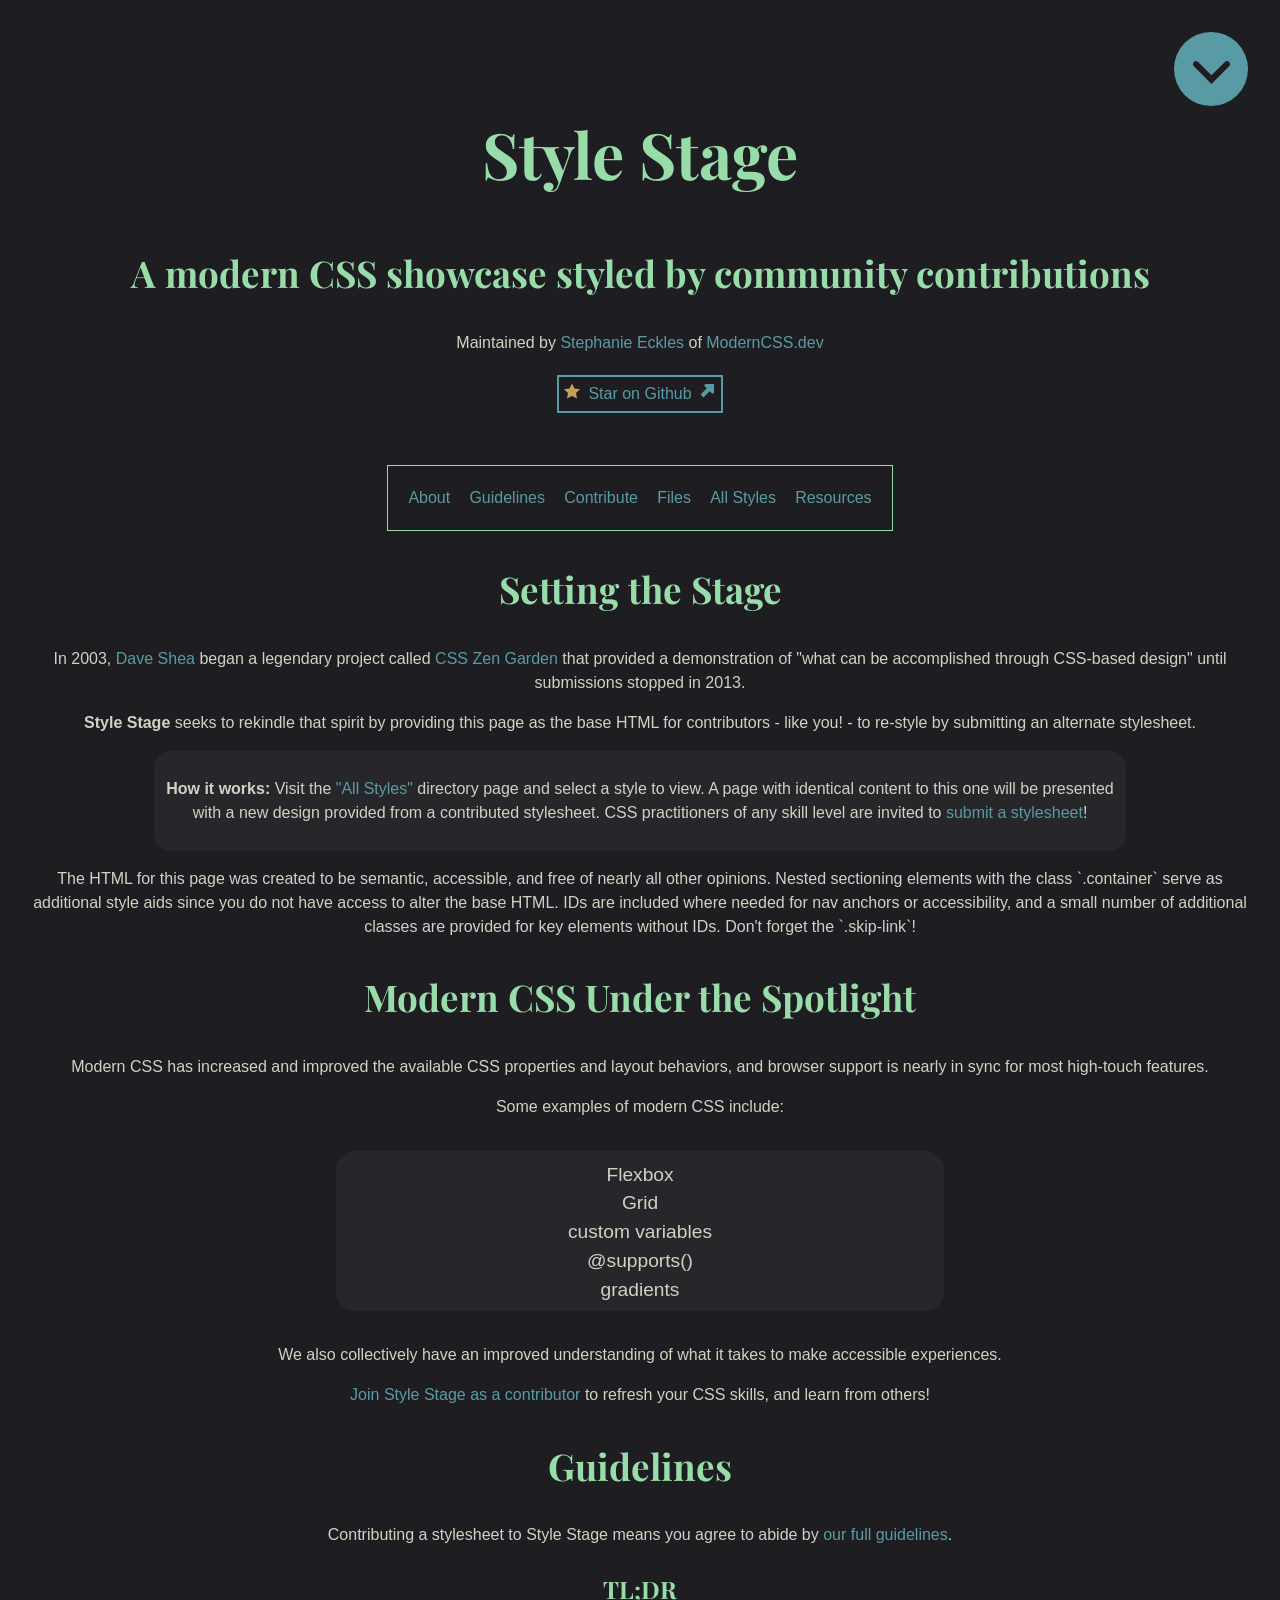
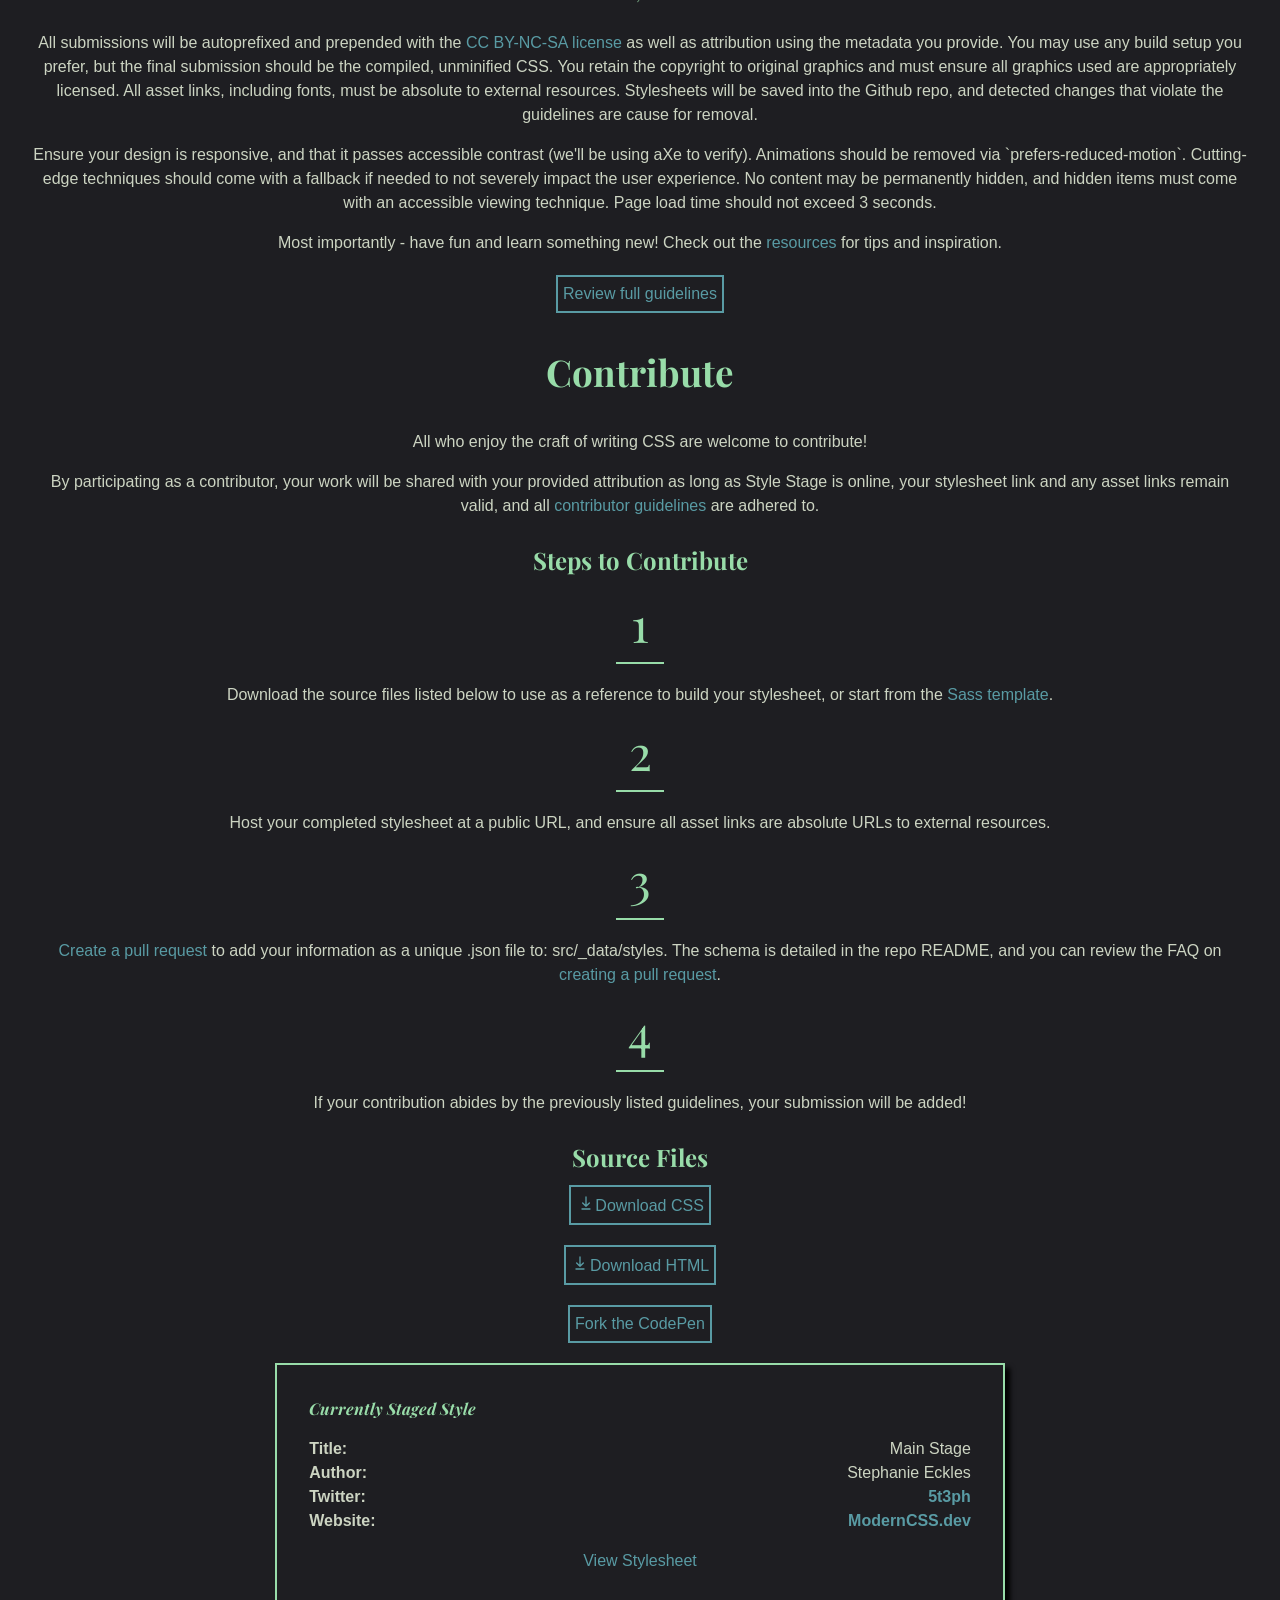
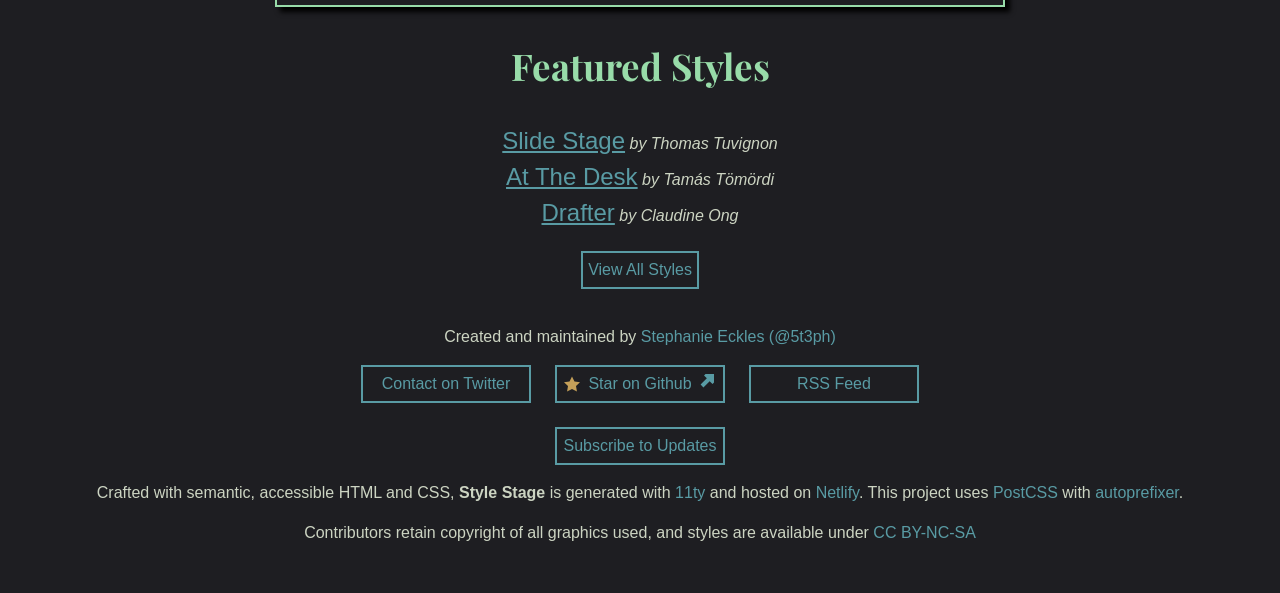
<file: project-1/stylestage.html>
<!DOCTYPE html>
<html lang="en">
  <head>
    <meta charset="UTF-8" />
    <meta name="viewport" content="width=device-width, initial-scale=1" />
    <title>[Your Style Title] by [Your Name] | Style Stage</title>
    <meta name="description" content="[Your optional description]" />
    <link href="style.css" rel="stylesheet" />
  </head>
  <body>
    <a href="#main" class="skip-link">Skip to main content</a>
    <header>
      <div class="container">
        <h1>Style Stage</h1>
        <h2>A modern CSS showcase styled by community contributions</h2>
        <p>
          Maintained by <a href="https://twitter.com/5t3ph">Stephanie Eckles</a> of
          <a href="https://moderncss.dev">ModernCSS.dev</a>
        </p>
        <a href="https://github.com/5t3ph/stylestage" class="link-github"
          ><span
            ><svg
              xmlns="http://www.w3.org/2000/svg"
              viewBox="0 0 32 32"
              aria-hidden="true"
              focusable="false"
            >
              <path
                d="M32 12.408l-11.056-1.607-4.944-10.018-4.944 10.018-11.056 1.607 8 7.798-1.889 11.011 9.889-5.199 9.889 5.199-1.889-11.011 8-7.798z"
              ></path>
            </svg>
          </span>
          Star on Github</a
        >
      </div>
    </header>
    <nav>
      <ul>
        <li><a href="#about">About</a></li>
        <li><a href="#guidelines">Guidelines</a></li>
        <li><a href="#contribute">Contribute</a></li>
        <li><a href="#files">Files</a></li>
        <li><a href="/styles/">All Styles</a></li>
        <li><a href="/resources/">Resources</a></li>
      </ul>
    </nav>

    <main id="main" tabIndex="-1">
      <div class="container">
        <article id="about">
          <section class="container">
            <h2>Setting the Stage</h2>
            <p>
              In 2003, <a href="http://daveshea.com/projects/zen/">Dave Shea</a> began a legendary
              project called <a href="http://www.csszengarden.com/">CSS Zen Garden</a> that provided
              a demonstration of "what can be accomplished through CSS-based design" until
              submissions stopped in 2013.
            </p>
            <p>
              <strong>Style Stage</strong> seeks to rekindle that spirit by providing this page as
              the base HTML for contributors - like you! - to re-style by submitting an alternate
              stylesheet.
            </p>
            <blockquote>
              <p>
                <strong>How it works:</strong> Visit the
                <a href="/styles/">"All Styles"</a> directory page and select a style to view. A
                page with identical content to this one will be presented with a new design provided
                from a contributed stylesheet. CSS practitioners of any skill level are invited to
                <a href="#contribute">submit a stylesheet</a>!
              </p>
            </blockquote>
            <p>
              The HTML for this page was created to be semantic, accessible, and free of nearly all
              other opinions. Nested sectioning elements with the class `.container` serve as
              additional style aids since you do not have access to alter the base HTML. IDs are
              included where needed for nav anchors or accessibility, and a small number of
              additional classes are provided for key elements without IDs. Don't forget the
              `.skip-link`!
            </p>
          </section>
          <section class="container">
            <h2>Modern CSS Under the Spotlight</h2>
            <p>
              Modern CSS has increased and improved the available CSS properties and layout
              behaviors, and browser support is nearly in sync for most high-touch features.
            </p>
            <p>Some examples of modern CSS include:</p>
            <ul>
              <li>Flexbox</li>
              <li>Grid</li>
              <li>custom variables</li>
              <li>@supports()</li>
              <li>gradients</li>
              <li>animation</li>
              <li>3D transforms</li>
              <li>object-fit</li>
              <li>:focus-within</li>
              <li>calc()</li>
              <li>min() / max() / clamp()</li>
              <li>viewport units</li>
              <li>scroll-(margin/padding/snap)</li>
              <li>position: sticky</li>
              <li>two-value display</li>
              <li>expanded media query values</li>
              <li>variable fonts</li>
            </ul>
            <p>
              We also collectively have an improved understanding of what it takes to make
              accessible experiences.
            </p>
            <p>
              <a href="#contribute">Join Style Stage as a contributor</a> to refresh your CSS
              skills, and learn from others!
            </p>
          </section>
        </article>
        <article id="guidelines">
          <section class="container">
            <h2>Guidelines</h2>
            <p>
              Contributing a stylesheet to Style Stage means you agree to abide by
              <a href="/guidelines/">our full guidelines</a>.
            </p>
            <h3>TL;DR</h3>
            <p>
              All submissions will be autoprefixed and prepended with the
              <a href="https://creativecommons.org/licenses/by-nc-sa/3.0/">CC BY-NC-SA license</a>
              as well as attribution using the metadata you provide. You may use any build setup you
              prefer, but the final submission should be the compiled, unminified CSS. You retain
              the copyright to original graphics and must ensure all graphics used are appropriately
              licensed. All asset links, including fonts, must be absolute to external resources.
              Stylesheets will be saved into the Github repo, and detected changes that violate the
              guidelines are cause for removal.
            </p>
            <p>
              Ensure your design is responsive, and that it passes accessible contrast (we'll be
              using aXe to verify). Animations should be removed via `prefers-reduced-motion`.
              Cutting-edge techniques should come with a fallback if needed to not severely impact
              the user experience. No content may be permanently hidden, and hidden items must come
              with an accessible viewing technique. Page load time should not exceed 3 seconds.
            </p>
            <p>
              Most importantly - have fun and learn something new! Check out the
              <a href="/resources/">resources</a> for tips and inspiration.
            </p>
            <a href="/guidelines/" class="link-guidelines">Review full guidelines</a>
          </section>
        </article>
        <article id="contribute">
          <section class="container">
            <h2>Contribute</h2>
            <p>All who enjoy the craft of writing CSS are welcome to contribute!</p>
            <p>
              By participating as a contributor, your work will be shared with your provided
              attribution as long as Style Stage is online, your stylesheet link and any asset links
              remain valid, and all <a href="/guidelines/">contributor guidelines</a> are adhered
              to.
            </p>
          </section>
          <section class="container">
            <h3>Steps to Contribute</h3>
            <ol>
              <li>
                Download the source files listed below to use as a reference to build your
                stylesheet, or start from the
                <a href="https://github.com/5t3ph/stylestage-sass">Sass template</a>.
              </li>
              <li>
                Host your completed stylesheet at a public URL, and ensure all asset links are
                absolute URLs to external resources.
              </li>
              <li>
                <a href="https://github.com/5t3ph/stylestage">Create a pull request</a> to add your
                information as a unique .json file to: src/_data/styles. The schema is detailed in
                the repo README, and you can review the FAQ on
                <a href="/guidelines/#how-do-i-create-a-pull-request-pr">creating a pull request</a
                >.
              </li>
              <li>
                If your contribution abides by the previously listed guidelines, your submission
                will be added!
              </li>
            </ol>
          </section>
          <footer id="files">
            <div class="container">
              <h3>Source Files</h3>
              <a href="/source-files/style.css" class="link-downloadcss" download>Download CSS</a>
              <a href="/source-files/stylestage.html" class="link-downloadhtml" download
                >Download HTML</a
              >
              <a
                href="https://codepen.io/5t3ph/pen/b493845ae41e836889dd84fdbb0f5291"
                class="link-codepen"
                download
                >Fork the CodePen</a
              >
            </div>
          </footer>
        </article>
      </div>
    </main>
    <aside class="profile" aria-labelledby="profile-title">
      <div class="container">
        <h4 id="profile-title">Currently Staged Style</h4>
        <ul>
          <li class="profile-title"><span>Title:</span> <span>Main Stage</span></li>
          <li class="profile-author"><span>Author:</span> <span>Stephanie Eckles</span></li>
          <li class="profile-twitter">
            <span>Twitter:</span> <span><a href="https://twitter.com/5t3ph">5t3ph</a></span>
          </li>
          <li class="profile-website">
            <span>Website:</span> <span><a href="https://moderncss.dev">ModernCSS.dev</a></span>
          </li>
        </ul>
        <a href="/styles/css/main-stage.css">View Stylesheet</a>
      </div>
    </aside>
    <aside id="styles">
      <div class="container">
        <h2>Featured Styles</h2>
        <ul class="features">
          <li>
            <span>
              <a href="/styles/slide-stage">Slide Stage<span aria-hidden="true"></span></a>
              <span>by Thomas Tuvignon</span>
            </span>
          </li>
          <li>
            <span>
              <a href="/styles/at-the-desk">At The Desk<span aria-hidden="true"></span></a>
              <span>by Tamás Tömördi</span>
            </span>
          </li>
          <li>
            <span>
              <a href="/styles/drafter">Drafter<span aria-hidden="true"></span></a>
              <span>by Claudine Ong</span>
            </span>
          </li>
        </ul>

        <a href="/styles/" class="link-allstyles">View All Styles</a>
      </div>
    </aside>
    <footer class="page-footer">
      <div class="container">
        <p>
          Created and maintained by
          <a href="https://twitter.com/5t3ph">Stephanie Eckles (@5t3ph)</a>
        </p>
        <ul>
          <li>
            <a href="https://twitter.com/5t3ph" class="link-twittercontact">Contact on Twitter</a>
          </li>
          <li>
            <a href="https://github.com/5t3ph/stylestage" class="link-github"
              ><svg
                xmlns="http://www.w3.org/2000/svg"
                viewBox="0 0 32 32"
                aria-hidden="true"
                focusable="false"
              >
                <path
                  d="M32 12.408l-11.056-1.607-4.944-10.018-4.944 10.018-11.056 1.607 8 7.798-1.889 11.011 9.889-5.199 9.889 5.199-1.889-11.011 8-7.798z"
                ></path>
              </svg>
              Star on Github</a
            >
          </li>
          <li><a href="/feed/" class="link-rss">RSS Feed</a></li>
          <li><a href="/subscribe/" class="link-support">Subscribe to Updates</a></li>
        </ul>
        <p>
          Crafted with semantic, accessible HTML and CSS, <strong>Style Stage</strong> is generated
          with <a href="https://11ty.dev">11ty</a> and hosted on
          <a href="https://netlify.com">Netlify</a>. This project uses
          <a href="https://postcss.org/">PostCSS</a> with
          <a href="https://github.com/postcss/autoprefixer">autoprefixer</a>.
        </p>
        <p>
          Contributors retain copyright of all graphics used, and styles are available under
          <a href="https://creativecommons.org/licenses/by-nc-sa/3.0/">CC BY-NC-SA</a>
        </p>
      </div>
    </footer>
  </body>
</html>
</file>
<file: assignment-1/css/main.css>
@charset "utf-8";

html {
	box-sizing: border-box;
}

body {
    background-color: #5f5f61;
    color: #f2f2f2;
}

*, *::before, *::after {
	box-sizing: inherit;
}

article {
    display: grid;
    width: 80%;
    margin: 0 auto;
    gap: 50px;
    grid-template-columns: 1.5fr 1fr;
    grid-template-areas:
        "lyrics about-song"
        "lyrics about-artist";
}

/* Use a google font for the first typeface, for the page headings */
h1, 
h2{

    font-family: Bevan, sans-serif;
}



header {
    text-align: center;
}

/* Use a builtin typeface for the second type face, for the body copy */
blockquote,
p {
    font-family: Cambria, Cochin, Georgia, Times, 'Times New Roman', serif;
    font-size: 1.25em;
}

blockquote {
    font-style: italic;
    margin: 10px;
}

/* Make the lyrics more transparent when mouse hovers */
blockquote:hover {
    opacity: 80%;
}

/* This is the about song section */
section:nth-of-type(1) {
    grid-area: about-song;
}
/* This is the lyrics section */
section:nth-of-type(2){
    grid-area: lyrics;
    background-color: rgb(121, 121, 124);
    text-align: center;
    border-radius: 30px; /* Make it a box with rounded corners */
    box-shadow: 0 8px 15px black; /* Add a shadow to make the lyrics "pop" out the page */
    background-image: url('../images/cn-tower.png');
    background-size: cover; /* This avoids the bg image from being repeated and fully covers the elemebt */
    background-position: top; /* Position the bg image at the right spot */
}

aside {
    grid-area: about-artist;
}

footer {
    text-align: center;
}
</file>
<file: lab-3/css/lab3.css>
@charset "utf-8";
@import url('https://fonts.googleapis.com/css2?family=Open+Sans:ital,wght@0,300..800;1,300..800&display=swap');

/* Box-sizing reset (https://css-tricks.com/inheriting-box-sizing-probably-slightly-better-best-practice/) */
html {
	box-sizing: border-box;
}
*, *:before, *:after {
	box-sizing: inherit;
}

html {
	font-family: "Open Sans", sans-serif;
}
#container {
	width: 80%;
	margin: 0 auto;
}

.tabs{
	/* border: 5px solid black; */
}

ul[role="tablist"] {
	display: flex;
	gap: .2rem;
	list-style: none;
	margin: 0;
	padding: 0;
}


div[role="tabpanel"]{
	border: 2px solid black;
	position: relative;
	padding: 1rem;

}

a {
	color: black;
	text-decoration: none;
	font-weight: bold;
}

ul[role="tablist"] li {
	display: block;
	padding: 5px;
	background-color: lightgray;
	border-radius: .2rem .2rem 0 0;

}

/* 
Use negative margin to move the a element over the border 
(idea from https://stackoverflow.com/questions/12692089/preventing-double-borders-in-css),
then use z-index to bring it on top of the tabpanel.
 */
ul[role="tablist"] li.selected {
	margin-bottom: -2px;
	z-index: 1;
	background-color: white;
	position: relative;
	border: 2px solid black;
	border-bottom: none;
}
</file>
<file: lab-4/css/main.css>
html {
    font-family: Arial, Helvetica, sans-serif;
}

table {
    border-collapse: collapse;
    width: 100%;
}

table caption {
    text-align: left;
    font-weight: bold;
    padding: 0.3em;
}

tr {
    border-top: 1px solid #E0E0E0;
    border-bottom: 1px solid #E0E0E0;
}

tbody tr:nth-child(odd){
    background-color: #c5c5c722;
}

td, th {
    padding: 1em 0.5em;
    font-size: 0.7em;
    text-align: center;
}

thead th:nth-child(2){
    text-align: left;
}

th img {
    width: 36px;
    height: 24px;
}

tbody th {
    display: flex;
    align-items: center;
}

tbody th span {
    color: gray;
    border: 1px solid gray;
    padding: 1.5px;
    width: 1em;
    margin-left: 1em;
    border-radius: 0.3em
}

.green {
    color: green;
}

.red {
    color: red;
}
</file>
<file: lab-4/js/tablesort/css/tablesort.css>
@charset "UTF-8";
/* Tablesort specific styling ---------- */
/* http://tristen.ca/tablesort/demo/  -- */
th.sort-header {
  cursor:pointer;
  }
th.sort-header::-moz-selection,
th.sort-header::selection {
  background:transparent;
  }
table th.sort-header:after {
  content:'';
  float:right;
  margin-top:7px;
  border-width:0 4px 4px;
  border-style:solid;
  border-color:#333 transparent;
  opacity: 0.4;
  visibility:hidden;
  }
table th sort-header:hover {
	background-color: #eee;
}
table th.sort-header:hover:after {
  visibility:visible;
  }
table th.sort-up:after,
table th.sort-down:after,
table th.sort-down:hover:after {
  visibility:visible;
  opacity:1;
  }
table th.sort-up:after {
  border-bottom:none;
  border-width:4px 4px 0;
  }
</file>
<file: lab-4/js/tablesort/demo/style.css>
/* ------------------------------------------
  Reset ♥
  http://meyerweb.com/eric/tools/css/reset/
  v2.0 | 20110126
  License: none (public domain)
---------------------------------------------*/
html, body, div, span, applet, object, iframe,
h1, h2, h3, h4, h5, h6, p, blockquote, pre,
a, abbr, acronym, address, big, cite, code,
del, dfn, em, img, ins, kbd, q, s, samp,
small, strike, strong, sub, sup, tt, var,
b, u, i, center,
dl, dt, dd, ol, ul, li,
fieldset, form, label, legend,
table, caption, tbody, tfoot, thead, tr, th, td,
article, aside, canvas, details, embed,
figure, figcaption, footer, header, hgroup,
menu, nav, output, ruby, section, summary,
time, mark, audio, video {
  margin: 0;
  padding: 0;
  border: 0;
  font-size: 100%;
  font: inherit;
  vertical-align: baseline;
  }
/* HTML5 display-role reset for older browsers */
article, aside, details, figcaption, figure,
footer, header, hgroup, menu, nav, section {
  display: block;
  }
body { line-height: 1; }
ol, ul { list-style: none;  }
blockquote, q { quotes: none; }
blockquote:before, blockquote:after,
q:before, q:after { content: ''; content: none; }
/* tables still need 'cellspacing="0"' in the markup */
table { border-collapse: collapse; border-spacing: 0; }
/* remember to define focus styles. Hee Haw */
:focus { outline: 0; }
body {
  margin:0;
  font-family:'Helvetica Neue', Helvetica, Arial, sans-serif;
  font-size:13px;
  line-height:18px;
  color:#303030;
  background-color:#fafafa;
  -webkit-font-smoothing:antialiased;
  }
h1,h2,h3,h4,h5 {
  font-weight:bold;
  display:block;
  margin:0 0 10px;
  }
h1 {
  font-size:13px;
  margin:0 0 20px;
  display:block;
  font-weight:normal;
  text-shadow:0 1px 0 #fff;
  }
h1 span.description {
  color:#6d6d6d;
  }
h2 { font-size:18px; line-height:24px; margin:20px 0 10px;}
h3 { font-size:15px; }
ul { margin:0 0 20px; }
li {
  margin-left:30px;
  margin-bottom:3px;
  }
ul li { list-style:disc; }
ol li { list-style:decimal; }

strong {
  font-weight:bold;
  }
.notice {
  background:#ffa;
  border:1px solid #cc7;
  display:block;
  padding:10px;
  margin-bottom:10px;
  }

.content {
  margin-top:40px;
  padding:0 0 60px;
  }
.page a {
  color:#404040;
  font-weight:bold;
  text-decoration:none;
  border-bottom:1px solid #ddd;
  }
  .page a:hover {
    border-color:#d0d0d0;
    }
table {
  background:#fff;
  max-width:100%;
  border-spacing:0;
  width:100%;
  margin:10px 0;
  border:1px solid #ddd;
  border-collapse:separate;
  *border-collapse:collapsed;
  -webkit-box-shadow:0 0 4px rgba(0,0,0,0.10);
     -moz-box-shadow:0 0 4px rgba(0,0,0,0.10);
          box-shadow:0 0 4px rgba(0,0,0,0.10);
  }
  table th,
  table td {
    padding:8px;
    line-height:18px;
    text-align:left;
    border-top:1px solid #ddd;
    }
  table th {
    background:#eee;
    background:-webkit-gradient(linear, left top, left bottom, from(#f6f6f6), to(#eee));
    background:-moz-linear-gradient(top, #f6f6f6, #eee);
    text-shadow:0 1px 0 #fff;
    font-weight:bold;
    vertical-align:bottom;
    }
  table td {
    vertical-align:top;
    }
  table thead:first-child tr th,
  table thead:first-child tr td {
    border-top:0;
    }
  table tbody + tbody {
    border-top:2px solid #ddd;
    }
  table th + th,
  table td + td,
  table th + td,
  table td + th {
    border-left:1px solid #ddd;
    }
  table thead:first-child tr:first-child th,
  table tbody:first-child tr:first-child th,
  table tbody:first-child tr:first-child td {
    border-top:0;
    }

/*tablesort specific styling*/
th.sort-header {
  cursor:pointer;
  }
th.sort-header::-moz-selection,
th.sort-header::selection {
  background:transparent;
  }
table th.sort-header:after {
  content:'';
  float:right;
  margin-top:7px;
  border-width:0 4px 4px;
  border-style:solid;
  border-color:#404040 transparent;
  visibility:hidden;
  }
table th.sort-header:hover:after {
  visibility:visible;
  }
table th.sort-up:after,
table th.sort-down:after,
table th.sort-down:hover:after {
  visibility:visible;
  opacity:0.4;
  }
table th.sort-up:after {
  border-bottom:none;
  border-width:4px 4px 0;
  }

.page .inner {
  width:960px;
  margin:0 auto;
  padding:0 40px;
  }
  .content .inner {
    width:480px;
    }
.heading {
  margin-top:90px;
  }

.links {
  width:480px;
  margin:50px auto 0;
  }
  .links a {
    width:50%;
    float:left;
    }
.page .button {
  background:#1F90FF;
  background:-webkit-gradient(linear, left top, left bottom, from(#1F90FF), to(#0081ff));
  background:-moz-linear-gradient(top, #1F90FF, #0081ff);
  border:1px solid #1f4fff;
  height:36px;
  line-height:34px;
  color:#fff;
  text-shadow:0 -1px 0 rgba(0, 0, 0, 0.4);
  display:inline-block;
  margin-left:-1px;
  text-align:center;
  padding:0 15px;
  -webkit-transition:box-shadow 150ms linear;
     -moz-transition:box-shadow 150ms linear;
       -o-transition:box-shadow 150ms linear;
          transition:box-shadow 150ms linear;
  -moz-box-sizing:border-box;
       box-sizing:border-box;
  }
  .page .button:hover {
    -webkit-box-shadow:0 1px 5px rgba(0,0,0,0.25);
            box-shadow:0 1px 5px rgba(0,0,0,0.25);
    border:1px solid #1f4fff;
    }
  .page .button:focus,
  .page .button:active {
    background:#0081ff;
    -webkit-box-shadow:inset 0 1px 5px rgba(0,0,0,0.25);
            box-shadow:inset 0 1px 5px rgba(0,0,0,0.25);
    }

.options {
  margin:10px 0 30px 15px;
  }
  .options h3 {
    display:block;
    padding-top:10px;
    margin-top:20px;
    }
  .options h3:first-child {
    border:none;
    margin-top:0;
    }

pre,
code {
  font-family:Consolas, Menlo, 'Liberation Mono', Courier, monospace;
  word-wrap:break-word;
  color:#333;
  }
pre {
  font-size:13px;
  line-height:1.25em;
  background:#fff;
  padding:10px 15px;
  margin:10px 0;
  overflow: auto;
  -webkit-box-shadow:0 1px 3px rgba(0, 0, 0, 0.30);
          box-shadow:0 1px 3px rgba(0, 0, 0, 0.30);
  }
code {
  font-size:12px;
  border:0;
  padding:0;
  background:#e6e6e6;
  background:rgba(0,0,0,0.08);
  box-shadow:0 0 0 2px rgba(0,0,0,0.08);
  }
pre code {
  font-size:13px;
  line-height:1.25em;
  background:transparent;
  box-shadow:none;
  border:none;
  padding:0;
  margin:0;
  }

@media screen {
  .com { color: #999988; }  /* a comment */
  .lit, .typ { color: #445588; } /* literal, type */
  .tag { color: navy; } /* tag */
  .atv, str { color: #dd1144; } /* attribute, string */
  .dec, .clo, .opn, .pun, .kwd { color: #333333; } /* a declaration, close bracket, open bracket, punctuation, keyword */
  .var, .atn { color: teal; } /* variable, markup attribute */
  .fun { color: #990000; } /* functione */
}
/* Use higher contrast and text-weight for printable form. */
@media print, projection {
  .str { color: #060; }
  .kwd { color: #006; font-weight: bold; }
  .com { color: #600; font-style: italic; }
  .typ { color: #404; font-weight: bold; }
  .lit { color: #044; }
  .pun, .opn, .clo  { color: #440; }
  .tag { color: #006; font-weight: bold; }
  .atn { color: #404; }
  .atv { color: #060; }
}
/* Style */
pre.prettyprint {
  background: white;
  font-family: Menlo, Monaco, Consolas, monospace;
  font-size: 12px;
  line-height: 1.5;
  padding: 12px 10px;
  }

/* Specify class=linenums on a pre to get line numbering */
ol.linenums {
  margin-top: 0;
  margin-bottom: 0; }

/* IE indents via margin-left */
li.L0,
li.L1,
li.L2,
li.L3,
li.L4,
li.L5,
li.L6,
li.L7,
li.L8,
li.L9 {
  /* */ }

/* Alternate shading for lines */
li.L1,
li.L3,
li.L5,
li.L7,
li.L9 {
  /* */ }


/* Specify class=linenums on a pre to get line numbering */
ol.linenums {
  margin:0 0 0 40px;
  list-style:decimal;
  }
  ol.linenums li {
    padding:0;
    color:#bebec5;
    line-height:18px;
    }
/*-----------------------------------
  Markup free clearing
  Details: http: //perishablepress.com/press/2009/12/06/new-clearfix-hack
-------------------------------------*/
.clearfix:after {
  content: '.';
  display: block;
  height: 0;
  clear: both;
  visibility: hidden;
  }

* html .clearfix { height: 1%; } /* IE6 */
*:first-child + html .clearfix { min-height: 1%; } /* IE7 */
</file>
<file: assignment-2/css/styles.css>
@charset "utf-8";

/* Decrease the max-width so it looks more like the magazine article */
body {
    max-width: 650px;
    transform: rotate(-1.1deg);
    font-family: Hevletica, Arial, sans-serif;
}

/* Make header a flex container to put the p element above the h1 element and center the h1 element */
header {
    display: flex;
    flex-direction: column;
}

/* Set the order of the p element to 1 and the h1 element to 2 to put the p element above the h1 element */
header h1 {
    color: #fb6433;
    text-align: center;
    text-transform: lowercase;
    font-size: 6rem;
    font-weight: normal;
    transform: scaleX(1.1);
    letter-spacing: -0.2rem;
    /* Changes the "optical size" in order to make the font more full */
    font-variation-settings: 'opsz' 6;
    order: 2;
    margin: 0 auto 1rem;
}

h1,
h2,
header p {
    font-family: 'Bodoni Moda', serif;
    font-weight: 400;
}

header p {
    order: 1;
    text-transform: uppercase;
    margin: 1.5rem 2rem 0;
    font-size: .8rem
}

/* Set the main element to a grid to easily position the sections and asides in the desired layout */
main {
    display: grid;
    grid-template-columns: 1fr 1.1fr;
    grid-template-rows: 0.3fr 0.25fr auto auto;
    grid-template-areas: 
        "aside-img live"
        "aside-img style"
        "aside-img health"
        "aside-cover health";
    font-size: 9px;
    gap: 0px;
}

/* Use pseudo-elements to add bars above each section */
section::before {
    background-color: blue;
    content: "";
    display: block;
    width: 250px;
    height: 10px;
}

section:first-of-type::before {
    background-color: #6da32b;
}

section:nth-of-type(2)::before { 
    background-color: #e32c74;
}

section:last-of-type::before {
    background-color: #139fb4;
}

section {
    line-height: 0.5rem;
}

section h2 {
    text-transform: lowercase;
    letter-spacing: -0.1rem;
    font-size: 1.7rem;
    margin: 0.7rem;
    font-weight: normal;
}

/* Setting a li to flex removes the number, so manually place it before the li */
section li::before {
    content: attr(value);
    margin-right: 0.5rem;
}

/* My best attempt at making two text elements on the same line */
section li {
    display: flex;
    font-size: 0.6rem;
    align-items: baseline;
    flex-wrap: wrap;
    gap: 0.1rem;
}

section li > * {
    font-size: inherit;
}

section li h3 {
    text-transform: uppercase;
    margin: 0;
}

section li p {
    font-weight: normal;
    margin: 0.3rem 0.5rem;
}

section li p abbr {
    font-weight: bold;
}


/* Set the grid areas for the sections and asides to position them in the desired layout */
section:first-of-type{
    grid-area: live;
}

section:first-of-type h3{
    color: #6da32b;
}
section:nth-of-type(2){
    grid-area: style;
}

section:nth-of-type(2) h3{
    color: #e32c74;
}

section:last-of-type{
    grid-area: health;
}

section:last-of-type h3{
    color: #139fb4
}

aside:first-of-type{
    grid-area: aside-img;
}

/* Use position to place the figcaption on top of the image */
figure {
    position: relative;
}

figure img {
    height: 486px;
    width: 307px;
}

figcaption {
    position: absolute;
    bottom: 8px;
    left: 62px;
    color: white;
    max-width: 30%;
}

figcaption em {
    display: block;
    font-style: normal;
    font-size: 4rem;
    font-family: sans-serif;
    font-weight: 1;
    letter-spacing: -0.1em;
}

figcaption p:last-of-type{
    transform: rotate(-90deg);
    text-transform: uppercase;
    color: black;
    font-size: 0.8em;
    position: absolute;
    left: -85px;
    bottom: -200px;
}

/* Grid moves this far too down, use margin-bottom to bring it up */
aside:last-of-type {
    max-width: 55%;
    grid-area: aside-cover;
    justify-self: right;
    margin-right: 3rem;
    border: 1px solid #d9a186;
    box-shadow: 2px 2px 1px #dca387d1;
    padding: 1px 5px;
}

aside:last-of-type h2{
    font-weight: normal;
    text-transform: lowercase;
    font-size: 1.3rem;
    margin: 0;
}

aside:last-of-type ol {
    list-style: none;
}

/* li::marker wouldn't work in my browser so use ::before instead */
aside:last-of-type li::before {
    content: attr(value) " ";
    margin: 0 5px;
}

/* Unindent since we aren't using the default list style */
aside:last-of-type li {
    margin-top: 0.2rem;
    text-indent: -3em;
}

footer p {
    text-transform: uppercase;
    text-align: right;
    font-size: 0.5em;
}

footer p em {
    color: #fe6528;
    font-style: normal;
}

footer p strong {
    padding: 6px;
    font-size: 1.6em;
}
</file>
<file: project-1/style.css>
@charset "utf-8";
@import url("normalize.css");
@import url('https://fonts.googleapis.com/css2?family=Playfair+Display:ital,wght@0,400..900;1,400..900&display=swap');

/* Generated from https://coolors.co/508991-1b1b1e-c3f3c0 */
:root {
  --link-color: rgb(89, 155, 164);
  --background-color: rgb(30, 30, 34);
  --heading-color: rgb(152, 220, 169);
  --body-color: #ccd4c2;
}

/* Universal box-sizing with inheritance (https://css-tricks.com/box-sizing/#article-header-id-6) */
html {
  box-sizing: border-box;
  scroll-behavior: smooth; /* Smooth scrolling for anchor links */
}

*, *::before, *::after {
  box-sizing: inherit;
}

/* 
  Style the body with the background color and the body color
  Use a sans-serif font for the body text
  Center the content and use a line height of 1.5 for better readability
*/
body {
  background-color: var(--background-color);
  color: #ccd4c2;
  font-family: Roboto, sans-serif;
  display: flex;
  flex-direction: column;
  justify-content: center;
  text-align: center;
  line-height: 1.5;
}

/* Style the skip link to be a circular button with the link color as the background*/
.skip-link {
  font-size: 0; /* Hide the text of the link to make it a button instead */
  border-radius: 100%;
  width: 74px;
  height: 74px;
  background-color: var(--link-color);
  margin-left: auto;
}

/* 
Use a pseudo element to add an arrow pointing down to the skip link
Use mask-image to change the color of the arrow
*/
.skip-link::before{
  content: "";
  display: block;
  background-color: var(--background-color);
  position: relative;
  mask-image: url('images/down-arrow.svg');
  mask-size: 50%;
  mask-repeat: no-repeat;
  left: 19px;
  top: 22px;
  width: 74px;
  height: 74px;
  z-index: 100;
}

/* Remove outline from the skip link when it is focused */
main:focus {
    outline: none !important;
    box-shadow: none !important;
}

/* Style the headings with the heading color and a serif font */
h1, h2, h3, h4 {
  color: var(--heading-color);
  font-family: "Playfair Display", serif
}

/*  Use different font sizes for each heading level */
h1 {
  font-size: 3rem;
  margin-top: 0;
}

h2 {
  font-size: 2rem;
}

h3 {
  font-size: 1.5rem;
}

a {
  color: var(--link-color);
  text-decoration: none;
}


/* Any link inside a list that isn't in the nav, as well as the star on github link */
.link-github {
  border: 0.1em solid var(--link-color);
  display: inline-flex;
}

/* Add an an arrow after the link. Use mask-image to change the color of the arrow */
.link-github::after {
  content: "";
  display: inline;
  height: 1rem;
  width: 1rem;
  mask-image: url('images/link-arrow.svg');
  mask-size: 1em;
  background-color: var(--link-color);
  align-self: start;
}

.link-github {
  gap: 0.5rem;
}

.link-github svg{
  width: 1em;
  height: 1em;
  fill: #C5A059;
}

/* Center the content and give it a max width. */
main {
  margin: 0 auto;
}

header {
  margin-bottom: 2rem;
}

/* Styling for the nav links */
nav ul {
  padding: 20px;
  list-style-type: none;
  display: flex;
  flex-direction: column;
  width: 50%;
  margin: 0 auto;
  justify-content: space-evenly;
  gap: 1.2rem;
  border: 1px solid var(--heading-color);
}

/* A scrollable box for these items instead of a long list */
article#about section:nth-of-type(2) ul{
  overflow: scroll;
  height: 10rem;
  list-style-type: none;
  line-height: 1.5;
  font-size: 1.2rem;
  margin: 2rem auto;
  background-color: rgb(255 255 255 / 4%);
  width: 50%;
  border-radius: 1em;
  padding: 0.5em;
}

/* Use CSS counters to add numbers before each item in the list. */
ol {
  list-style-type: none;
  padding: 0;
  counter-reset: count 0;
}

/* Remove the margin between the heading and the list. */
article#contribute h3 {
  margin-bottom: -10px;
}

/* Make the blockquote pop out */
blockquote {
  background-color: rgb(255 255 255 / 4%);
  padding: 10px;
  border-radius: 1em;
  width: 80%;
  margin: 0 auto;
}

/* Style the number before each list item */
ol li::before {
  font-family: "Playfair Display", serif;
  counter-increment: count 1;
  content: counter(count);
  width: 1em;
  margin: 0.3rem auto 1.2rem auto;
  display: block;
  font-size: 3em;
  color: var(--heading-color);
  border-bottom: solid 2px var(--heading-color);
  padding: 3px;
}

footer#files a{
  display: block;
}

[class^="link-"] {
  align-items: center;
  display: flex;
  margin: 20px auto;
  border: 2px solid var(--link-color);
  width: fit-content;
  padding: 5px;
}

[class^="link-download"]::before {
  content: "";
  display: inline-block;
  background-color: var(--link-color);
  mask-image: url('images/download.svg');
  mask-size: 1em;
  mask-repeat: no-repeat;
  mask-position: bottom;
  height: 1.2rem;
  width: 1.2rem;
}

/* Style the profile section with a border and a box shadow. Center it on the page and give it some padding. */
.profile {
  border: 2px solid var(--heading-color);
  box-shadow: 5px 5px 5px black;
  padding: 2rem;
  margin: 0 auto;
  width: 90%;
}

/* Make the name of the person italic and left aligned */
.profile h4 {
  font-style: italic;
  text-align: left;
  margin: 0;  
}

/* Remove the default list styling and padding */
.profile ul {
  list-style-type: none;
  padding: 0;
}

/* Use flexbox to space the label and the information apart */
.profile ul li {
  display: flex;
  justify-content: space-between;
}

/* Make the first child of each list item bold, which is the label for the information. */
.profile ul li :first-child {
  font-weight: bold;
}
/* Style the footer vertically by default */
.page-footer ul {
  display: flex;
  flex-direction: column;
  list-style-type: none;
  padding: 0;
  gap: 15px;
}

/* Style the features list to just be a vertical list with no styling. The links inside the features list will be styled separately. */
.features {
  list-style-type: none;
  padding: 0;
}

/* Style the links inside the features list to be larger and underlined. */
.features li a{
  font-size: 1.5em;
  text-decoration: underline;
}

/* Make the feature authors inside the features list italic. */
.features span span {
  font-style: italic;
}

/* Center the links in the footer and give them a fixed width */
.page-footer a {
  margin: 0 auto;
  width: 170px;
  text-align: center;
  justify-content: center;
}

/* Media query for wider screens */
@media screen and (width >= 600px) {
  body {
    padding: 2rem;
  }

  /* Increase the font size of the headings */
  h1 {
    font-size: 4rem;
  }

  h2 {
    font-size: 2.3rem;
  }

  h3 {
    font-size: 1.5rem;
  }

  /* Make the nav links horizontal */
  nav ul {
    flex-direction: row;
    width: fit-content;
  }

  .profile {
    width: 60%;
  }


  /* 
    Make the footer links horizontal and centered on the page
    Use flex-wrap to wrap the links if they don't fit on one line
  */
  .page-footer ul {
    flex-direction: row;
    justify-content: center;
    width: 50%;
    flex-wrap: wrap;
    margin: 0 auto;
    gap: 1.5rem;
  }

  /* Add a hover effect to the links to make them more interactive. */
  a:hover {
    opacity: 80%;
  }
}

/* As per the accessibility requirement, disable smooth scrolling for users who prefer reduced motion. */
@media (prefers-reduced-motion: reduce) {
  * {
    scroll-behavior: auto !important;
  }
}
</file>
